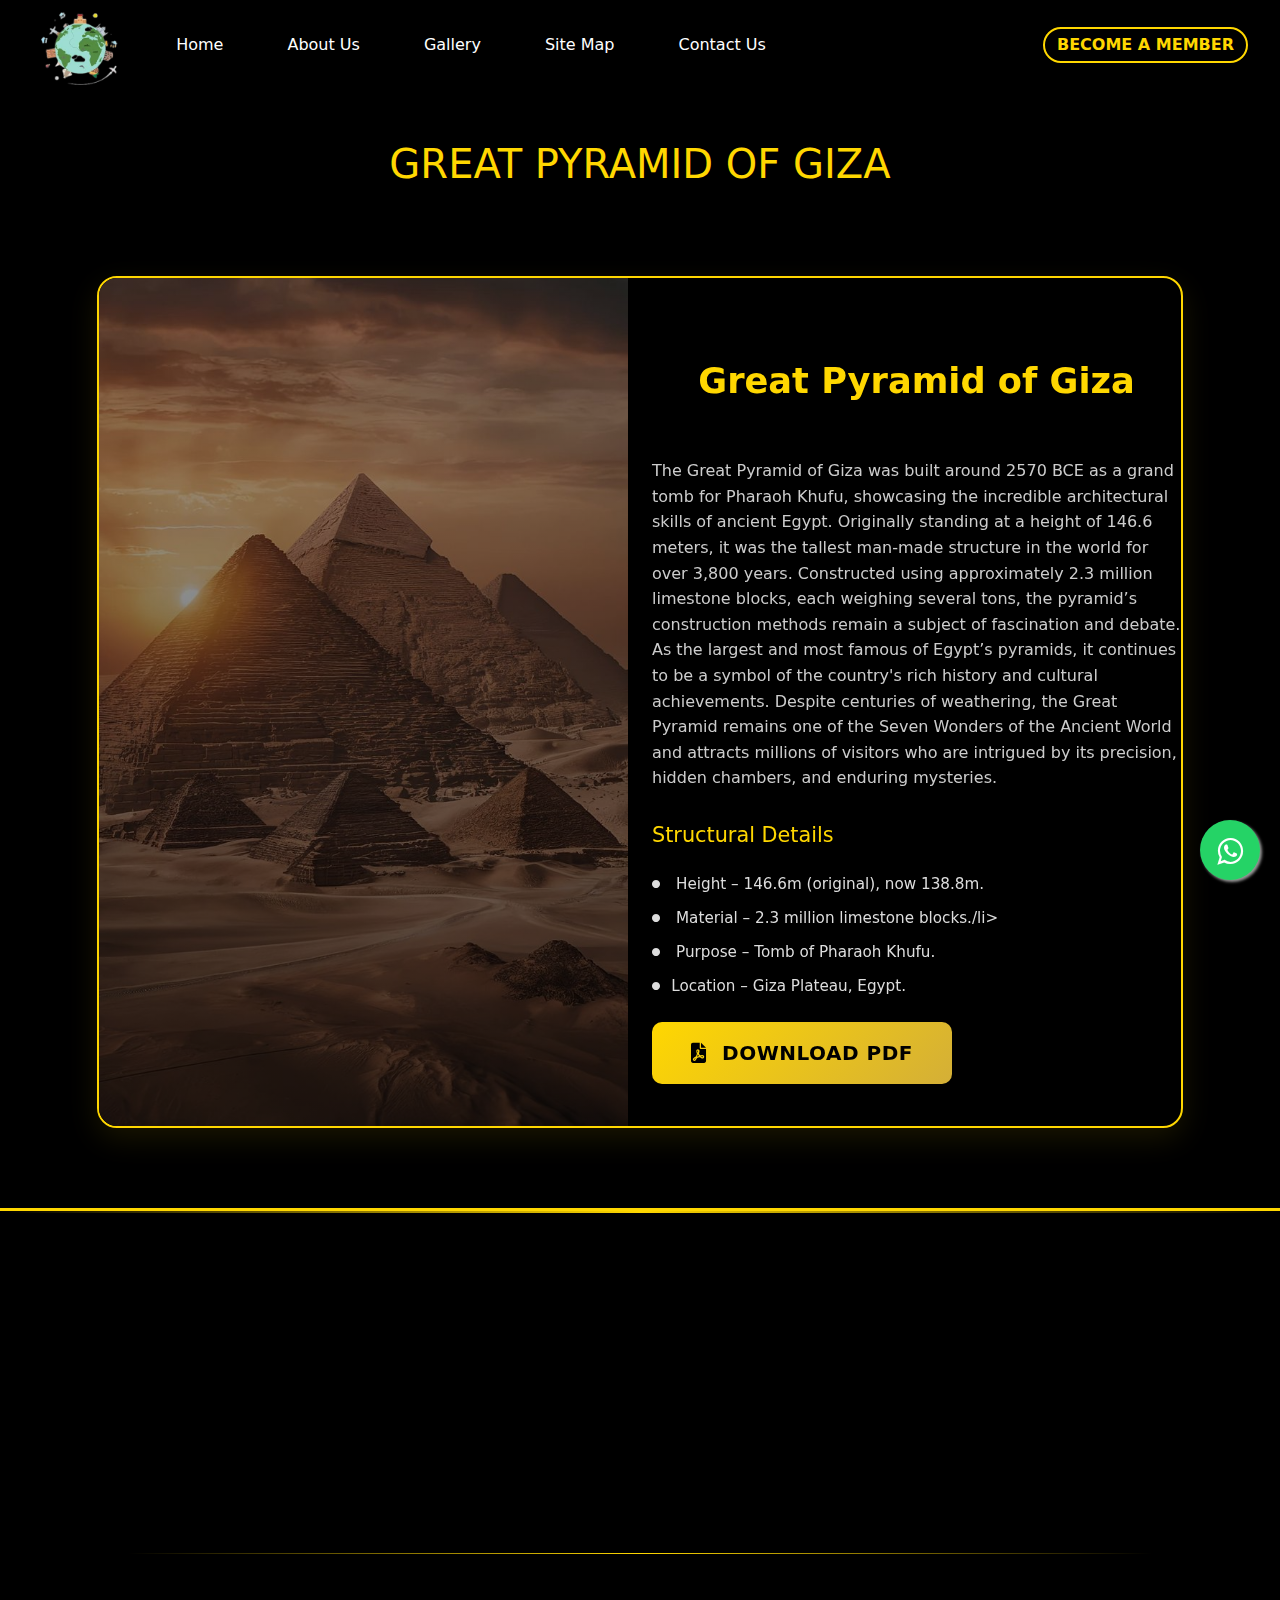
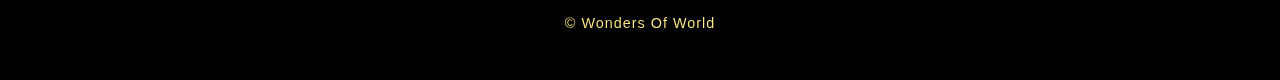
<file: carda.html>
<!DOCTYPE html>
<html lang="en">
<head>
    <meta charset="UTF-8">
    <meta name="viewport" content="width=device-width, initial-scale=1.0">
    <title>Great Pyramid of Giza</title>
    <link rel="shortcut icon" href="index images/logo.png" type="image/x-icon">
    <link href="https://cdn.jsdelivr.net/npm/bootstrap@5.3.0-alpha1/dist/css/bootstrap.min.css" rel="stylesheet">
      <!-- Font Awesome for icons -->
      <link rel="stylesheet" href="https://cdnjs.cloudflare.com/ajax/libs/font-awesome/6.0.0-beta3/css/all.min.css">
      <link rel="stylesheet" href="https://maxcdn.bootstrapcdn.com/font-awesome/4.5.0/css/font-awesome.min.css">

          <!-- AOS ANIMATION -->
    <link href="https://unpkg.com/aos@2.3.1/dist/aos.css" rel="stylesheet">

    <!-- Your custom CSS -->
    <link rel="stylesheet" href="carda.css">
</head>
<body>
<!-- NAVBAR START -->
<header>
    <nav class="navbar navbar-expand-lg main">
        <div class="container-fluid">
            <a class="navbar-brand" href="#"><img src="index images/logo.png" height="100px" width="110px" style="padding-top: 5px;" alt="Logo"></a>
            <button class="navbar-toggler" type="button" data-bs-toggle="collapse" data-bs-target="#navbarSupportedContent" aria-controls="navbarSupportedContent" aria-expanded="false" aria-label="Toggle navigation">
                <span class="navbar-toggler-icon"></span>
            </button>
            <div class="collapse navbar-collapse" id="navbarSupportedContent">
                <ul class="navbar-nav me-auto mb-2 mb-lg-0">
                    <li class="nav-item">
                        <a class="nav-link active" aria-current="page" href="INDEX.html">Home</a>
                    </li>
                    <li class="nav-item">
                        <a class="nav-link active" aria-current="page" href="aboutus.html">About Us</a>
                    </li>
                    <li class="nav-item">
                        <a class="nav-link active" aria-current="page" href="gallery.html">Gallery</a>
                    </li>
                    <li class="nav-item">
                        <a class="nav-link active" aria-current="page" href="sitemap.html">Site Map</a>
                    </li>
                    <li class="nav-item">
                        <a class="nav-link active" aria-current="page" href="contact.html">Contact Us</a>
                    </li>
                </ul>
                <div class="d-grid gap-2 d-md-block">
                    <a href="feedback.html"><button class="btn button" type="button">BECOME A MEMBER</button></a>
                </div>
            </div>
        </div>
    </nav>
</header>
<!-- NAVBAR END -->
<h1>GREAT PYRAMID OF GIZA</h1>
 <!-- BODY START -->
<a href="aboutus.html"></a>
<main class="container py-5">
    <div class="product-card-wrapper">
        <div class="product-card">
            <div class="row g-4">
                <!-- Product Image -->
                <div class="col-md-6" data-aos="fade-right">
                    <div class="product-image-container">
                        <img src="index images/carda.jpg" 
                             class="img-fluid product-image" 
                             alt="Luxury Product">
                        <div class="image-overlay"></div>
                    </div>
                </div>

                <!-- Product Details -->
                <div class="col-md-6" data-aos="fade-left">
                    <div class="product-details">
                        <h1 class="product-title">Great Pyramid of Giza</h1>
                        
                          
                        </div>

                        <p class="product-description">
                            The Great Pyramid of Giza was built around 2570 BCE as a grand tomb for Pharaoh Khufu, showcasing the incredible architectural skills of ancient Egypt. Originally standing at a height of 146.6 meters, it was the tallest man-made structure in the world for over 3,800 years. Constructed using approximately 2.3 million limestone blocks, each weighing several tons, the pyramid’s construction methods remain a subject of fascination and debate. As the largest and most famous of Egypt’s pyramids, it continues to be a symbol of the country's rich history and cultural achievements. Despite centuries of weathering, the Great Pyramid remains one of the Seven Wonders of the Ancient World and attracts millions of visitors who are intrigued by its precision, hidden chambers, and enduring mysteries.
                        </p>

                        <div class="specifications mb-4">
                            <h3 class="specs-title">Structural Details</h3>
                            <ul class="specs-list">
                                <li><i class="fas fa-circle small-icon"></i> Height – 146.6m (original), now 138.8m.</li>
                                <li><i class="fas fa-circle small-icon"></i> Material – 2.3 million limestone blocks./li>
                                <li><i class="fas fa-circle small-icon"></i> Purpose – Tomb of Pharaoh Khufu.</li>
                                <li><i class="fas fa-circle small-icon"></i>Location – Giza Plateau, Egypt.</li>
                            </ul>
                        </div>

                        <!-- Download PDF Button -->
                        <div class="download-section">
                            <a  href="FILES PDF/SHIMAN FILES PDF/Great Pyramid of Giza.pdf" download 
                            target="_blank"  class="download-btn btn btn-lg w-100">
                                <i class="fas fa-file-pdf me-2"  ></i>
                                Download PDF
                            </a>
                        </div>
                
                    </div>
                </div>
            </div>
        </div>
    </div>
</main>
<!-- BODY END -->


<!-- FOOTER START -->
  <!-- WHATSAPP BUTTON START -->
  <a href="https://web.whatsapp.com/" class="float" target="_blank">
    <i class="fa fa-whatsapp my-float"></i>
</a>
<!-- WHATSAPP BUTTON END -->

    <!-- Footer start -->
    <footer class="footer">
        <div class="footer-content">
            <div class="footer-section" style="animation-delay: 0.2s">
                <h3>Detals</h3>
                <ul class="footer-links">
                    <li><a href="aboutus.html">About Us</a></li>
                    <li><a href="sitemap.html">Site Map</a></li>
                    <li><a href="gallery.html">Gallery</a></li>
                </ul>
            </div>
            
            <div class="footer-section" style="animation-delay: 0.4s">
                <h3>Contact</h3>
                <ul class="footer-links">
                    <li><a href="#">wonderworld@gmail.com</a></li>
                    <li><a href="#">+1 888 888 8888</a></li>
                    <li><a href="#">Karachi,Pakistan</a></li>
                </ul>
            </div>
            
            <div class="footer-section" style="animation-delay: 0.6s">
                <h3>Connect</h3>
                <div class="social-container">
                    <div class="social-icons">
                        <a href="https://www.facebook.com/" target="_blank"><i class="fab fa-facebook-f"></i></a>
                        <a href="https://www.google.com/" target="_blank"><i class="fab fa-google"></i></a>
                        <a href="https://www.instagram.com/" target="_blank"><i class="fab fa-instagram"></i></a>
                        <a href="https://www.linkedin.com/" target="_blank"><i class="fab fa-linkedin-in"></i></a>
                        <a href="https://github.com/" target="_blank"><i class="fab fa-github"></i></a>
                    </div>
                </div>
            </div>
        </div>
        <div class="footer-bottom">
            <p>© Wonders Of World</p>
        </div>
    </footer>

<!-- Add AOS initialization before closing body -->
<script src="https://unpkg.com/aos@2.3.1/dist/aos.js"></script>
<script>
  AOS.init({
    duration: 1000,
    once: true
  });
</script>
    <script src="https://cdn.jsdelivr.net/npm/bootstrap@5.3.0-alpha1/dist/js/bootstrap.bundle.min.js"></script>




</body>
</html>
</file>
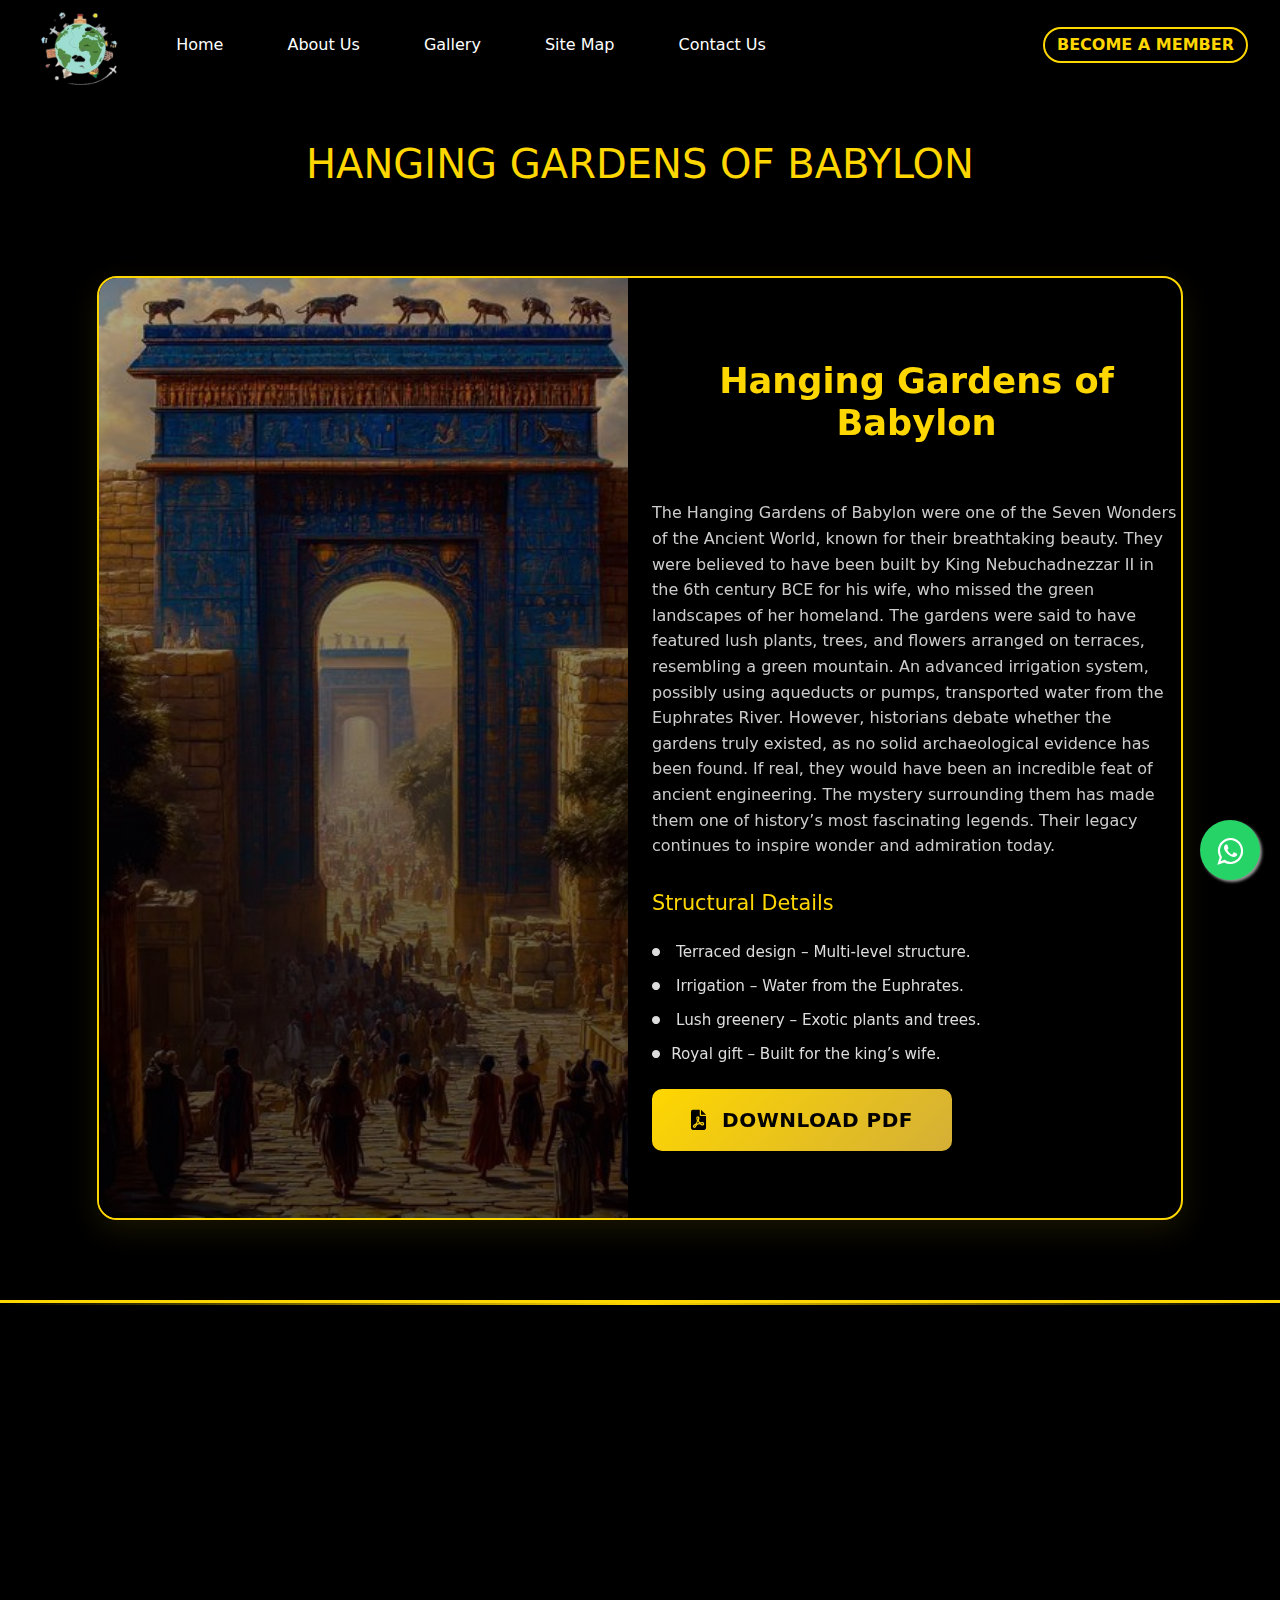
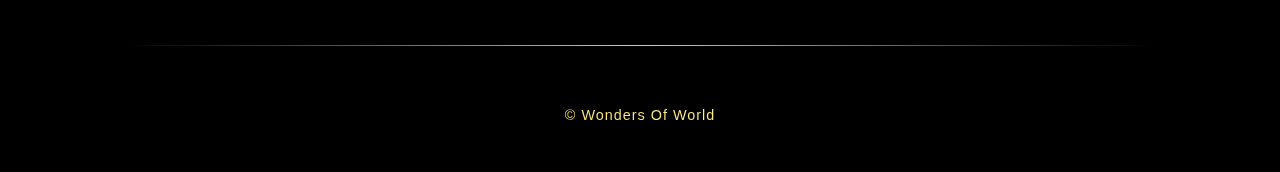
<file: cardb.html>
<!DOCTYPE html>
<html lang="en">
<head>
    <meta charset="UTF-8">
    <meta name="viewport" content="width=device-width, initial-scale=1.0">
    <title>Hanging Gardens of Babylon</title>
    <link rel="shortcut icon" href="index images/logo.png" type="image/x-icon">
    <link href="https://cdn.jsdelivr.net/npm/bootstrap@5.3.0-alpha1/dist/css/bootstrap.min.css" rel="stylesheet">
      <!-- Font Awesome for icons -->
      <link rel="stylesheet" href="https://cdnjs.cloudflare.com/ajax/libs/font-awesome/6.0.0-beta3/css/all.min.css">
      <link rel="stylesheet" href="https://maxcdn.bootstrapcdn.com/font-awesome/4.5.0/css/font-awesome.min.css">

          <!-- AOS ANIMATION -->
    <link href="https://unpkg.com/aos@2.3.1/dist/aos.css" rel="stylesheet">

    <!-- Your custom CSS -->
    <link rel="stylesheet" href="carda.css">
</head>
<body>
<!-- NAVBAR START -->
<header>
    <nav class="navbar navbar-expand-lg main">
        <div class="container-fluid">
            <a class="navbar-brand" href="#"><img src="index images/logo.png" height="100px" width="110px" style="padding-top: 5px;" alt="Logo"></a>
            <button class="navbar-toggler" type="button" data-bs-toggle="collapse" data-bs-target="#navbarSupportedContent" aria-controls="navbarSupportedContent" aria-expanded="false" aria-label="Toggle navigation">
                <span class="navbar-toggler-icon"></span>
            </button>
            <div class="collapse navbar-collapse" id="navbarSupportedContent">
                <ul class="navbar-nav me-auto mb-2 mb-lg-0">
                    <li class="nav-item">
                        <a class="nav-link active" aria-current="page" href="INDEX.html">Home</a>
                    </li>
                    <li class="nav-item">
                        <a class="nav-link active" aria-current="page" href="aboutus.html">About Us</a>
                    </li>
                    <li class="nav-item">
                        <a class="nav-link active" aria-current="page" href="gallery.html">Gallery</a>
                    </li>
                    <li class="nav-item">
                        <a class="nav-link active" aria-current="page" href="sitemap.html">Site Map</a>
                    </li>
                    <li class="nav-item">
                        <a class="nav-link active" aria-current="page" href="contact.html">Contact Us</a>
                    </li>
                </ul>
                <div class="d-grid gap-2 d-md-block">
                    <a href="feedback.html"><button class="btn button" type="button">BECOME A MEMBER</button></a>
                </div>
            </div>
        </div>
    </nav>
</header>
<!-- NAVBAR END -->
<h1>HANGING GARDENS OF BABYLON</h1>
 <!-- BODY START -->
<a href="aboutus.html"></a>
<main class="container py-5">
    <div class="product-card-wrapper">
        <div class="product-card">
            <div class="row g-4">
                <!-- Product Image -->
                <div class="col-md-6" data-aos="fade-right">
                    <div class="product-image-container">
                        <img src="index images/cardb.jpg" 
                             class="img-fluid product-image" 
                             alt="Luxury Product">
                        <div class="image-overlay"></div>
                    </div>
                </div>

                <!-- Product Details -->
                <div class="col-md-6" data-aos="fade-left">
                    <div class="product-details">
                        <h1 class="product-title">Hanging Gardens of Babylon</h1>
                        
                          
                        </div>
                        <p class="product-description">
                            The Hanging Gardens of Babylon were one of the Seven Wonders of the Ancient World, known for their breathtaking beauty. They were believed to have been built by King Nebuchadnezzar II in the 6th century BCE for his wife, who missed the green landscapes of her homeland. The gardens were said to have featured lush plants, trees, and flowers arranged on terraces, resembling a green mountain. An advanced irrigation system, possibly using aqueducts or pumps, transported water from the Euphrates River. However, historians debate whether the gardens truly existed, as no solid archaeological evidence has been found. If real, they would have been an incredible feat of ancient engineering. The mystery surrounding them has made them one of history’s most fascinating legends. Their legacy continues to inspire wonder and admiration today.
                        </p>

                        <div class="specifications mb-4">
                            <h3 class="specs-title">Structural Details</h3>
                            <ul class="specs-list">
                                <li><i class="fas fa-circle small-icon"></i> Terraced design – Multi-level structure.</li>
                                <li><i class="fas fa-circle small-icon"></i> Irrigation – Water from the Euphrates.                                </li>
                                <li><i class="fas fa-circle small-icon"></i> Lush greenery – Exotic plants and trees.<li>
                                <li><i class="fas fa-circle small-icon"></i>Royal gift – Built for the king’s wife.</li>
                            </ul>
                        </div>

                        <!-- Download PDF Button -->
                        <div class="download-section">
                            <a href="FILES PDF/SHIMAN FILES PDF/Hanging Gardens of Babylon.pdf" download 
                              target="_blank"   class="download-btn btn btn-lg w-100">
                                <i class="fas fa-file-pdf me-2"></i>
                                Download PDF
                            </a>
                        </div>
                    </div>
                </div>
            </div>
        </div>
    </div>
</main>
<!-- BODY END -->


<!-- FOOTER START -->
  <!-- WHATSAPP BUTTON START -->
  <a href="https://web.whatsapp.com/" class="float" target="_blank">
    <i class="fa fa-whatsapp my-float"></i>
</a>
<!-- WHATSAPP BUTTON END -->

    <!-- Footer start -->
    <footer class="footer">
        <div class="footer-content">
            <div class="footer-section" style="animation-delay: 0.2s">
                <h3>Detals</h3>
                <ul class="footer-links">
                    <li><a href="aboutus.html">About Us</a></li>
                    <li><a href="sitemap.html">Site Map</a></li>
                    <li><a href="gallery.html">Gallery </a></li>
                </ul>
            </div>
            
            <div class="footer-section" style="animation-delay: 0.4s">
                <h3>Contact</h3>
                <ul class="footer-links">
                    <li><a href="#">wonderworld@gmail.com</a></li>
                    <li><a href="#">+1 888 888 8888</a></li>
                    <li><a href="#">Karachi,Pakistan</a></li>
                </ul>
            </div>
            
            <div class="footer-section" style="animation-delay: 0.6s">
                <h3>Connect</h3>
                <div class="social-container">
                    <div class="social-icons">
                        <a href="https://www.facebook.com/" target="_blank"><i class="fab fa-facebook-f"></i></a>
                        <a href="https://www.google.com/" target="_blank"><i class="fab fa-google"></i></a>
                        <a href="https://www.instagram.com/" target="_blank"><i class="fab fa-instagram"></i></a>
                        <a href="https://www.linkedin.com/" target="_blank"><i class="fab fa-linkedin-in"></i></a>
                        <a href="https://github.com/" target="_blank"><i class="fab fa-github"></i></a>
                    </div>
                </div>
            </div>
        </div>
        <div class="footer-bottom">
            <p>© Wonders Of World</p>
        </div>
    </footer>

<!-- Add AOS initialization before closing body -->
<script src="https://unpkg.com/aos@2.3.1/dist/aos.js"></script>
<script>
  AOS.init({
    duration: 1000,
    once: true
  });
</script>
    <script src="https://cdn.jsdelivr.net/npm/bootstrap@5.3.0-alpha1/dist/js/bootstrap.bundle.min.js"></script>




</body>
</html>
</file>
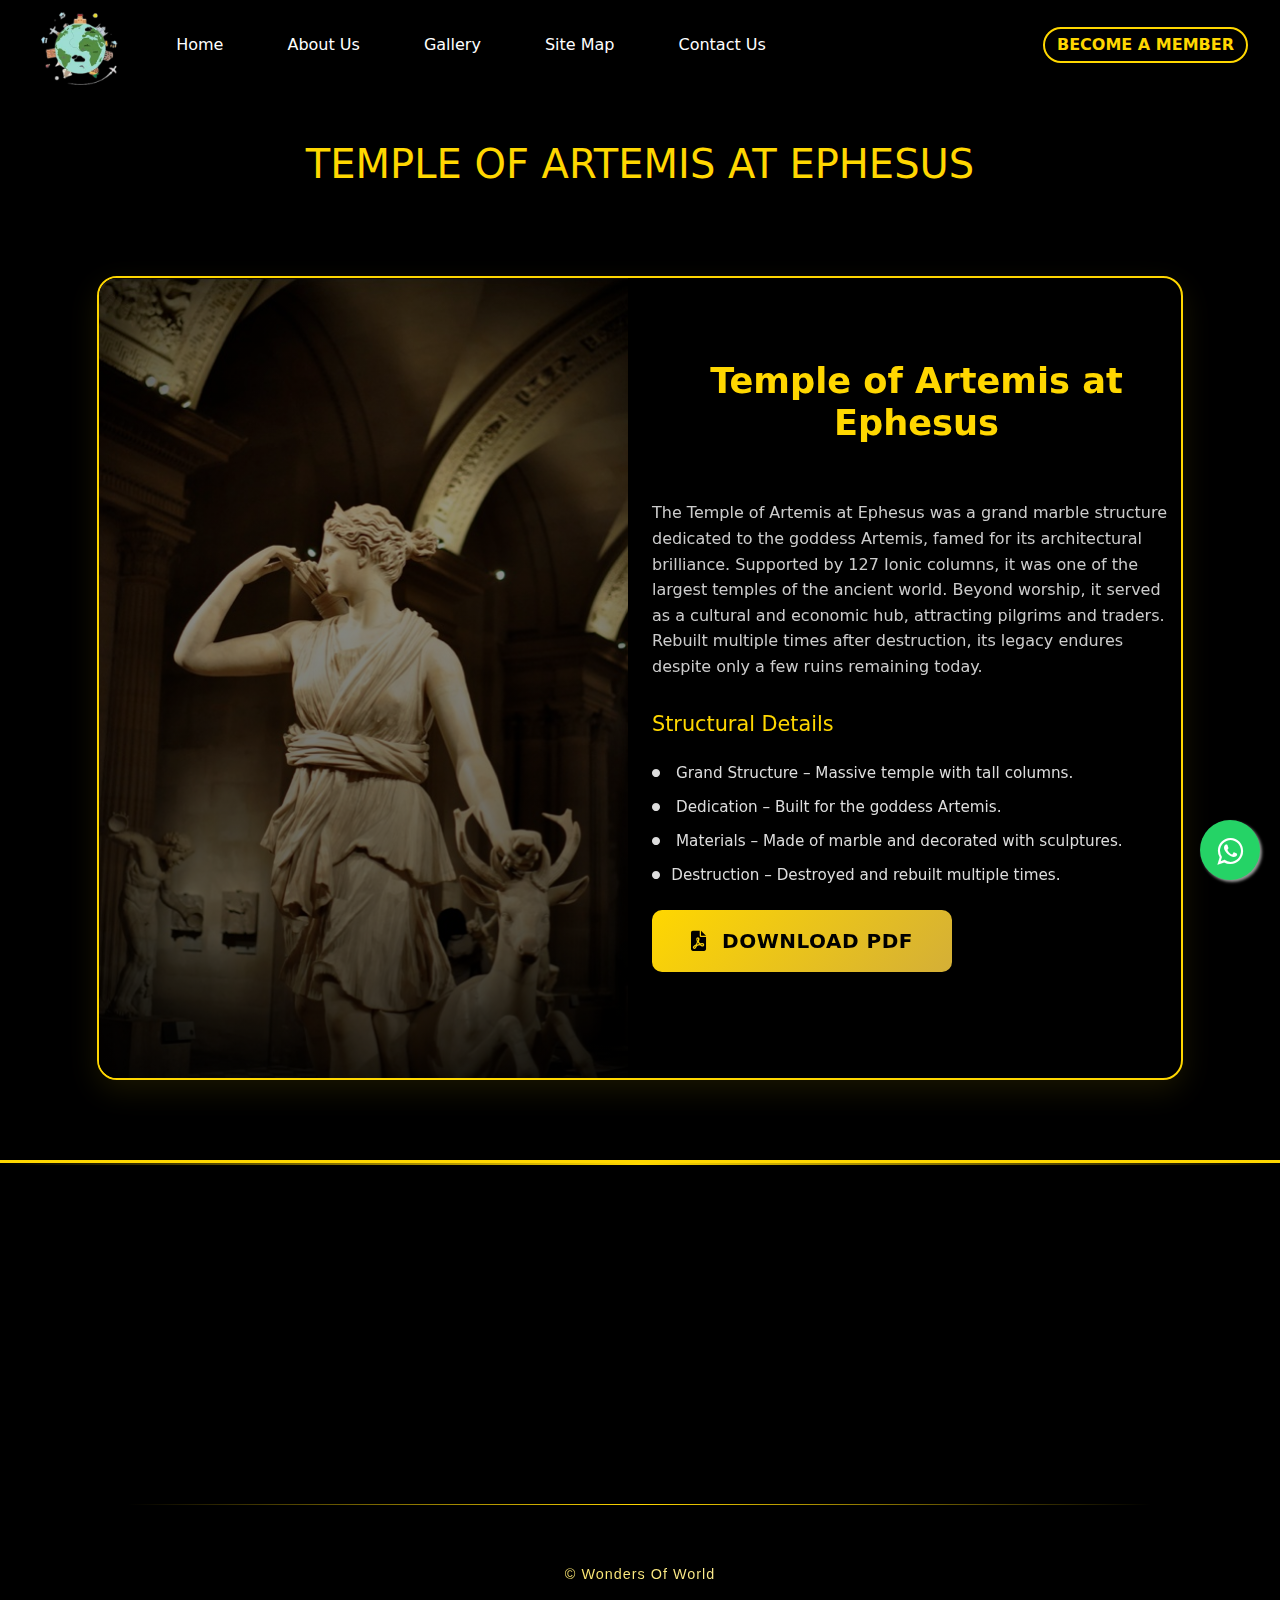
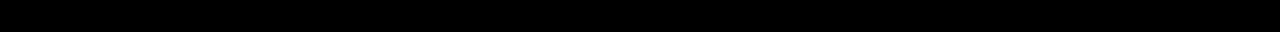
<file: cardc.html>
<!DOCTYPE html>
<html lang="en">
<head>
    <meta charset="UTF-8">
    <meta name="viewport" content="width=device-width, initial-scale=1.0">
    <title>Temple of Artemis at Ephesus</title>
    <link rel="shortcut icon" href="index images/logo.png" type="image/x-icon">
    <link href="https://cdn.jsdelivr.net/npm/bootstrap@5.3.0-alpha1/dist/css/bootstrap.min.css" rel="stylesheet">
      <!-- Font Awesome for icons -->
      <link rel="stylesheet" href="https://cdnjs.cloudflare.com/ajax/libs/font-awesome/6.0.0-beta3/css/all.min.css">
      <link rel="stylesheet" href="https://maxcdn.bootstrapcdn.com/font-awesome/4.5.0/css/font-awesome.min.css">

          <!-- AOS ANIMATION -->
    <link href="https://unpkg.com/aos@2.3.1/dist/aos.css" rel="stylesheet">

    <!-- Your custom CSS -->
    <link rel="stylesheet" href="carda.css">
</head>
<body>
<!-- NAVBAR START -->
<header>
    <nav class="navbar navbar-expand-lg main">
        <div class="container-fluid">
            <a class="navbar-brand" href="#"><img src="index images/logo.png" height="100px" width="110px" style="padding-top: 5px;" alt="Logo"></a>
            <button class="navbar-toggler" type="button" data-bs-toggle="collapse" data-bs-target="#navbarSupportedContent" aria-controls="navbarSupportedContent" aria-expanded="false" aria-label="Toggle navigation">
                <span class="navbar-toggler-icon"></span>
            </button>
            <div class="collapse navbar-collapse" id="navbarSupportedContent">
                <ul class="navbar-nav me-auto mb-2 mb-lg-0">
                    <li class="nav-item">
                        <a class="nav-link active" aria-current="page" href="INDEX.html">Home</a>
                    </li>
                    <li class="nav-item">
                        <a class="nav-link active" aria-current="page" href="aboutus.html">About Us</a>
                    </li>
                    <li class="nav-item">
                        <a class="nav-link active" aria-current="page" href="gallery.html">Gallery</a>
                    </li>
                    <li class="nav-item">
                        <a class="nav-link active" aria-current="page" href="sitemap.html">Site Map</a>
                    </li>
                    <li class="nav-item">
                        <a class="nav-link active" aria-current="page" href="contact.html">Contact Us</a>
                    </li>
                </ul>
                <div class="d-grid gap-2 d-md-block">
                    <a href="feedback.html"><button class="btn button" type="button">BECOME A MEMBER</button></a>
                </div>
            </div>
        </div>
    </nav>
</header>
<!-- NAVBAR END -->
<h1>TEMPLE OF ARTEMIS AT EPHESUS</h1>
 <!-- BODY START -->
<a href="aboutus.html"></a>
<main class="container py-5">
    <div class="product-card-wrapper">
        <div class="product-card">
            <div class="row g-4">
                <!-- Product Image -->
                <div class="col-md-6" data-aos="fade-right">
                    <div class="product-image-container">
                        <img src="index images/cardc.jpg" 
                             class="img-fluid product-image" 
                             alt="Luxury Product">
                        <div class="image-overlay"></div>
                    </div>
                </div>

                <!-- Product Details -->
                <div class="col-md-6" data-aos="fade-left">
                    <div class="product-details">
                        <h1 class="product-title">Temple of Artemis at Ephesus</h1>
                        
                          
                        </div>
                        <p class="product-description">
                            The Temple of Artemis at Ephesus was a grand marble structure dedicated to the goddess Artemis, famed for its architectural brilliance. Supported by 127 Ionic columns, it was one of the largest temples of the ancient world. Beyond worship, it served as a cultural and economic hub, attracting pilgrims and traders. Rebuilt multiple times after destruction, its legacy endures despite only a few ruins remaining today.
                        </p>
<a href="cardc.html"></a>
                        <div class="specifications mb-4">
                            <h3 class="specs-title">Structural Details</h3>
                            <ul class="specs-list">
                                <li><i class="fas fa-circle small-icon"></i> Grand Structure – Massive temple with tall columns.</li>
                                <li><i class="fas fa-circle small-icon"></i> Dedication – Built for the goddess Artemis.<li>                               </li>
                                <li><i class="fas fa-circle small-icon"></i> Materials – Made of marble and decorated with sculptures.<li>
                                <li><i class="fas fa-circle small-icon"></i>Destruction – Destroyed and rebuilt multiple times.</li>
                            </ul>
                        </div>

                        <!-- Download PDF Button -->
                        <div class="download-section">
                            <a href="FILES PDF/SHIMAN FILES PDF/Temple of Artemis at Ephesus.pdf" download 
                            target="_blank"        class="download-btn btn btn-lg w-100">
                                <i class="fas fa-file-pdf me-2"></i>
                                Download PDF
                            </a>
                        </div>
                    </div>
                </div>
            </div>
        </div>
    </div>
</main>
<!-- BODY END -->


<!-- FOOTER START -->
  <!-- WHATSAPP BUTTON START -->
  <a href="https://web.whatsapp.com/" class="float" target="_blank">
    <i class="fa fa-whatsapp my-float"></i>
</a>
<!-- WHATSAPP BUTTON END -->

    <!-- Footer start -->
    <footer class="footer">
        <div class="footer-content">
            <div class="footer-section" style="animation-delay: 0.2s">
                <h3>Detals</h3>
                <ul class="footer-links">
                    <li><a href="aboutus.html">About Us</a></li>
                    <li><a href="sitemap.html">Site Map</a></li>
                    <li><a href="gallery.html">Gallery </a></li>
                </ul>
            </div>
            
            <div class="footer-section" style="animation-delay: 0.4s">
                <h3>Contact</h3>
                <ul class="footer-links">
                    <li><a href="#">wonderworld@gmail.com</a></li>
                    <li><a href="#">+1 888 888 8888</a></li>
                    <li><a href="#">Karachi,Pakistan</a></li>
                </ul>
            </div>
            
            <div class="footer-section" style="animation-delay: 0.6s">
                <h3>Connect</h3>
                <div class="social-container">
                    <div class="social-icons">
                        <a href="https://www.facebook.com/" target="_blank"><i class="fab fa-facebook-f"></i></a>
                        <a href="https://www.google.com/" target="_blank"><i class="fab fa-google"></i></a>
                        <a href="https://www.instagram.com/" target="_blank"><i class="fab fa-instagram"></i></a>
                        <a href="https://www.linkedin.com/" target="_blank"><i class="fab fa-linkedin-in"></i></a>
                        <a href="https://github.com/" target="_blank"><i class="fab fa-github"></i></a>
                    </div>
                </div>
            </div>
        </div>
        <div class="footer-bottom">
            <p>© Wonders Of World</p>
        </div>
    </footer>

<!-- Add AOS initialization before closing body -->
<script src="https://unpkg.com/aos@2.3.1/dist/aos.js"></script>
<script>
  AOS.init({
    duration: 1000,
    once: true
  });
</script>
    <script src="https://cdn.jsdelivr.net/npm/bootstrap@5.3.0-alpha1/dist/js/bootstrap.bundle.min.js"></script>




</body>
</html>
</file>
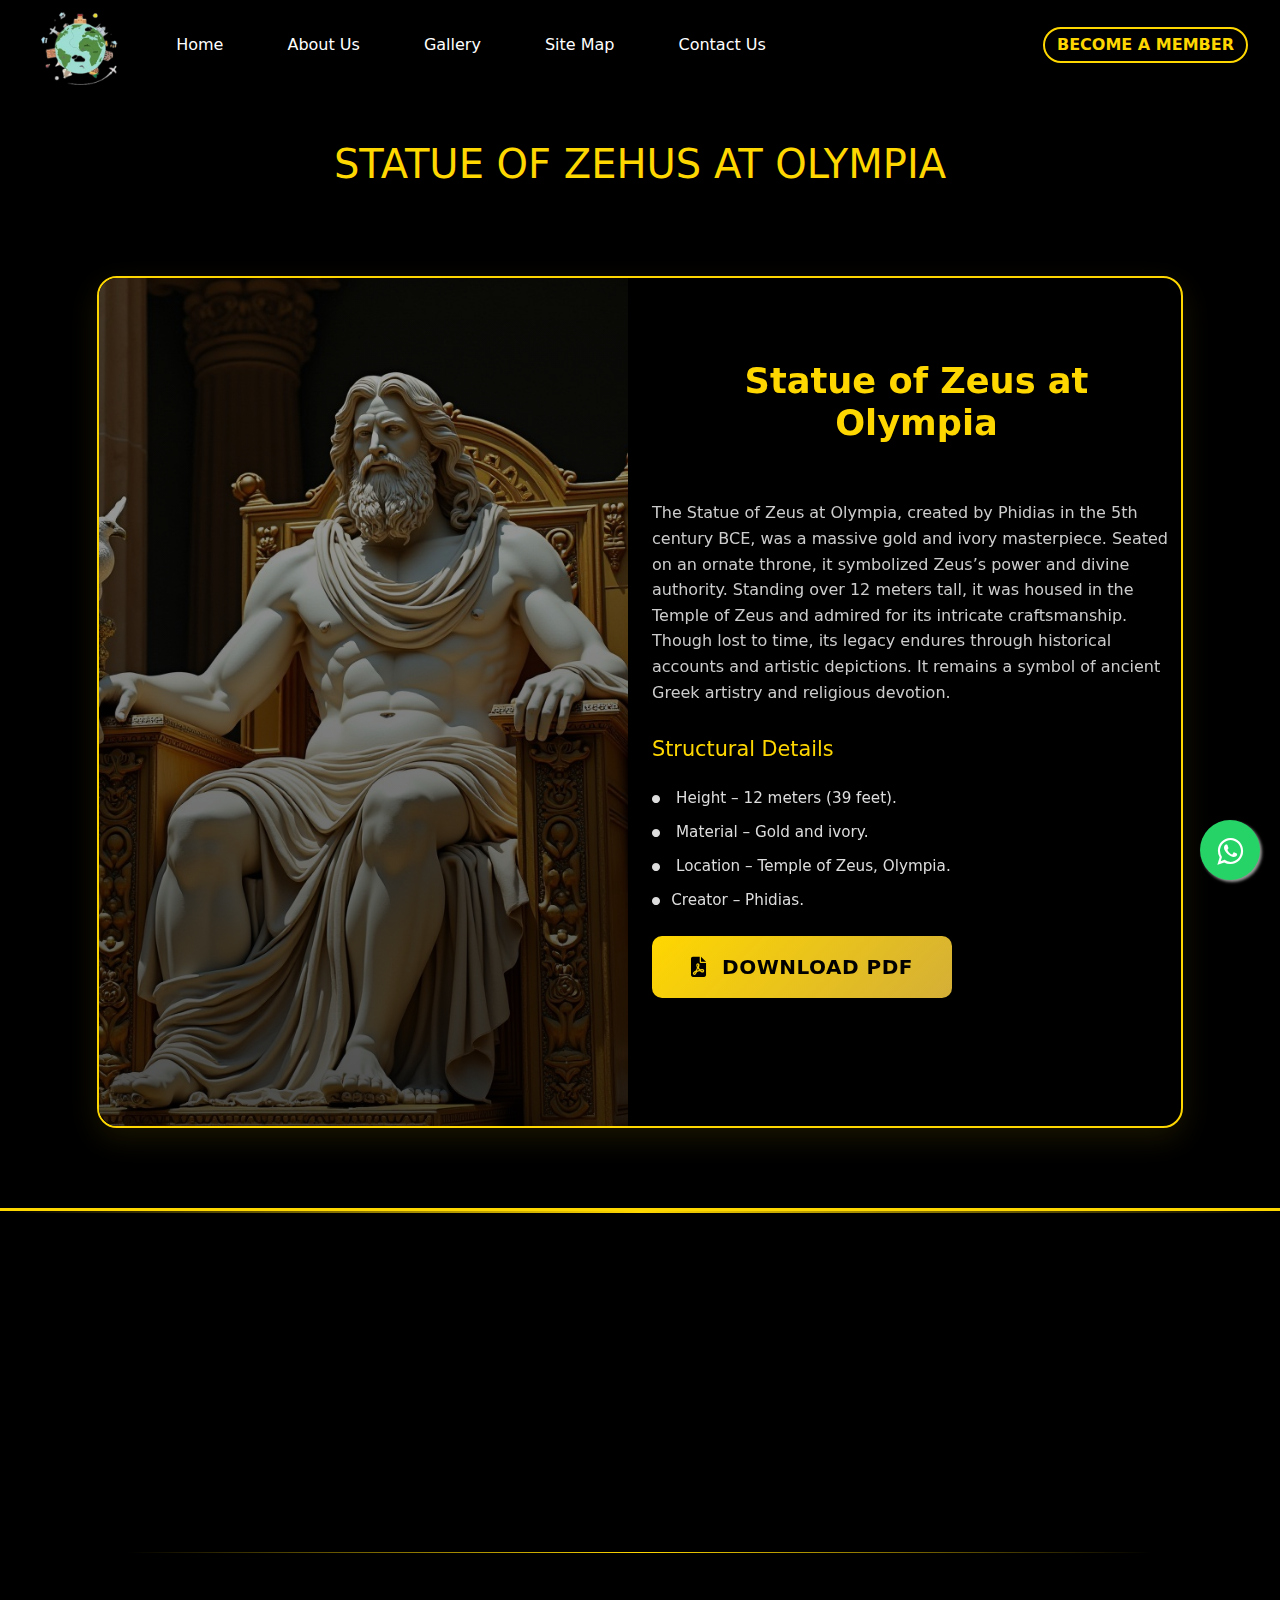
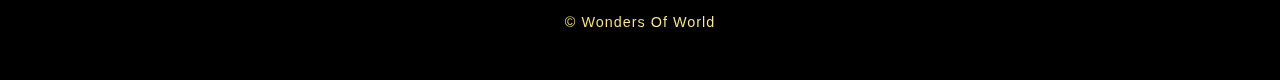
<file: cardd.html>
<!DOCTYPE html>
<html lang="en">
<head>
    <meta charset="UTF-8">
    <meta name="viewport" content="width=device-width, initial-scale=1.0">
    <title>Statue of Zeus at Olympia</title>
    <link rel="shortcut icon" href="index images/logo.png" type="image/x-icon">
    <link href="https://cdn.jsdelivr.net/npm/bootstrap@5.3.0-alpha1/dist/css/bootstrap.min.css" rel="stylesheet">
      <!-- Font Awesome for icons -->
      <link rel="stylesheet" href="https://cdnjs.cloudflare.com/ajax/libs/font-awesome/6.0.0-beta3/css/all.min.css">
      <link rel="stylesheet" href="https://maxcdn.bootstrapcdn.com/font-awesome/4.5.0/css/font-awesome.min.css">

          <!-- AOS ANIMATION -->
    <link href="https://unpkg.com/aos@2.3.1/dist/aos.css" rel="stylesheet">

    <!-- Your custom CSS -->
    <link rel="stylesheet" href="carda.css">
</head>
<body>
<!-- NAVBAR START -->
<header>
    <nav class="navbar navbar-expand-lg main">
        <div class="container-fluid">
            <a class="navbar-brand" href="#"><img src="index images/logo.png" height="100px" width="110px" style="padding-top: 5px;" alt="Logo"></a>
            <button class="navbar-toggler" type="button" data-bs-toggle="collapse" data-bs-target="#navbarSupportedContent" aria-controls="navbarSupportedContent" aria-expanded="false" aria-label="Toggle navigation">
                <span class="navbar-toggler-icon"></span>
            </button>
            <div class="collapse navbar-collapse" id="navbarSupportedContent">
                <ul class="navbar-nav me-auto mb-2 mb-lg-0">
                    <li class="nav-item">
                        <a class="nav-link active" aria-current="page" href="INDEX.html">Home</a>
                    </li>
                    <li class="nav-item">
                        <a class="nav-link active" aria-current="page" href="aboutus.html">About Us</a>
                    </li>
                    <li class="nav-item">
                        <a class="nav-link active" aria-current="page" href="gallery.html">Gallery</a>
                    </li>
                    <li class="nav-item">
                        <a class="nav-link active" aria-current="page" href="sitemap.html">Site Map</a>
                    </li>
                    <li class="nav-item">
                        <a class="nav-link active" aria-current="page" href="contact.html">Contact Us</a>
                    </li>
                </ul>
                <div class="d-grid gap-2 d-md-block">
                    <a href="feedback.html"><button class="btn button" type="button">BECOME A MEMBER</button></a>
                </div>
            </div>
        </div>
    </nav>
</header>
<!-- NAVBAR END -->
<h1>STATUE OF ZEHUS AT OLYMPIA</h1>
 <!-- BODY START -->
<main class="container py-5">
    <div class="product-card-wrapper">
        <div class="product-card">
            <div class="row g-4">
                <!-- Product Image -->
                <div class="col-md-6" data-aos="fade-right">
                    <div class="product-image-container">
                        <img src="index images/cardd.jpg" 
                             class="img-fluid product-image" 
                             alt="Luxury Product">
                        <div class="image-overlay"></div>
                    </div>
                </div>

                <!-- Product Details -->
                <div class="col-md-6" data-aos="fade-left">
                    <div class="product-details">
                        <h1 class="product-title">Statue of Zeus at Olympia</h1>
                        
                          
                        </div>
                        <p class="product-description">
                            The Statue of Zeus at Olympia, created by Phidias in the 5th century BCE, was a massive gold and ivory masterpiece. Seated on an ornate throne, it symbolized Zeus’s power and divine authority. Standing over 12 meters tall, it was housed in the Temple of Zeus and admired for its intricate craftsmanship. Though lost to time, its legacy endures through historical accounts and artistic depictions. It remains a symbol of ancient Greek artistry and religious devotion.
<a href="cardc.html"></a>
                        <div class="specifications mb-4">
                            <h3 class="specs-title">Structural Details</h3>
                            <ul class="specs-list">
                                <li><i class="fas fa-circle small-icon"></i> Height – 12 meters (39 feet).</li>
                                <li><i class="fas fa-circle small-icon"></i> Material – Gold and ivory.<li>                               </li>
                                <li><i class="fas fa-circle small-icon"></i> Location – Temple of Zeus, Olympia.<li>
                                <li><i class="fas fa-circle small-icon"></i>Creator – Phidias.</li>
                            </ul>
                        </div>

                        <!-- Download PDF Button -->
                        <div style="margin-bottom: 150px;" class="download-section">
                            <a href="FILES PDF/SHIMAN FILES PDF/Statue of Zeus at Olympia.pdf" download 
                            target="_blank"     class="download-btn btn btn-lg w-100">
                                <i class="fas fa-file-pdf me-2"></i>
                                Download PDF
                            </a>
                        </div>
                    </div>
                </div>
            </div>
        </div>
    </div>
</main>
<!-- BODY END -->


<!-- FOOTER START -->
  <!-- WHATSAPP BUTTON START -->
  <a href="https://web.whatsapp.com/" class="float" target="_blank">
    <i class="fa fa-whatsapp my-float"></i>
</a>
<!-- WHATSAPP BUTTON END -->

    <!-- Footer start -->
    <footer class="footer">
        <div class="footer-content">
            <div class="footer-section" style="animation-delay: 0.2s">
                <h3>Detals</h3>
                <ul class="footer-links">
                    <li><a href="aboutus.html">About Us</a></li>
                    <li><a href="sitemap.html">Site Map</a></li>
                    <li><a href="gallery.html">Gallery </a></li>
                </ul>
            </div>
            
            <div class="footer-section" style="animation-delay: 0.4s">
                <h3>Contact</h3>
                <ul class="footer-links">
                    <li><a href="#">wonderworld@gmail.com</a></li>
                    <li><a href="#">+1 888 888 8888</a></li>
                    <li><a href="#">Karachi,Pakistan</a></li>
                </ul>
            </div>
            
            <div class="footer-section" style="animation-delay: 0.6s">
                <h3>Connect</h3>
                <div class="social-container">
                    <div class="social-icons">
                        <a href="https://www.facebook.com/" target="_blank"><i class="fab fa-facebook-f"></i></a>
                        <a href="https://www.google.com/" target="_blank"><i class="fab fa-google"></i></a>
                        <a href="https://www.instagram.com/" target="_blank"><i class="fab fa-instagram"></i></a>
                        <a href="https://www.linkedin.com/" target="_blank"><i class="fab fa-linkedin-in"></i></a>
                        <a href="https://github.com/" target="_blank"><i class="fab fa-github"></i></a>
                    </div>
                </div>
            </div>
        </div>
        <div class="footer-bottom">
            <p>© Wonders Of World</p>
        </div>
    </footer>

<!-- Add AOS initialization before closing body -->
<script src="https://unpkg.com/aos@2.3.1/dist/aos.js"></script>
<script>
  AOS.init({
    duration: 1000,
    once: true
  });
</script>
    <script src="https://cdn.jsdelivr.net/npm/bootstrap@5.3.0-alpha1/dist/js/bootstrap.bundle.min.js"></script>




</body>
</html>
</file>
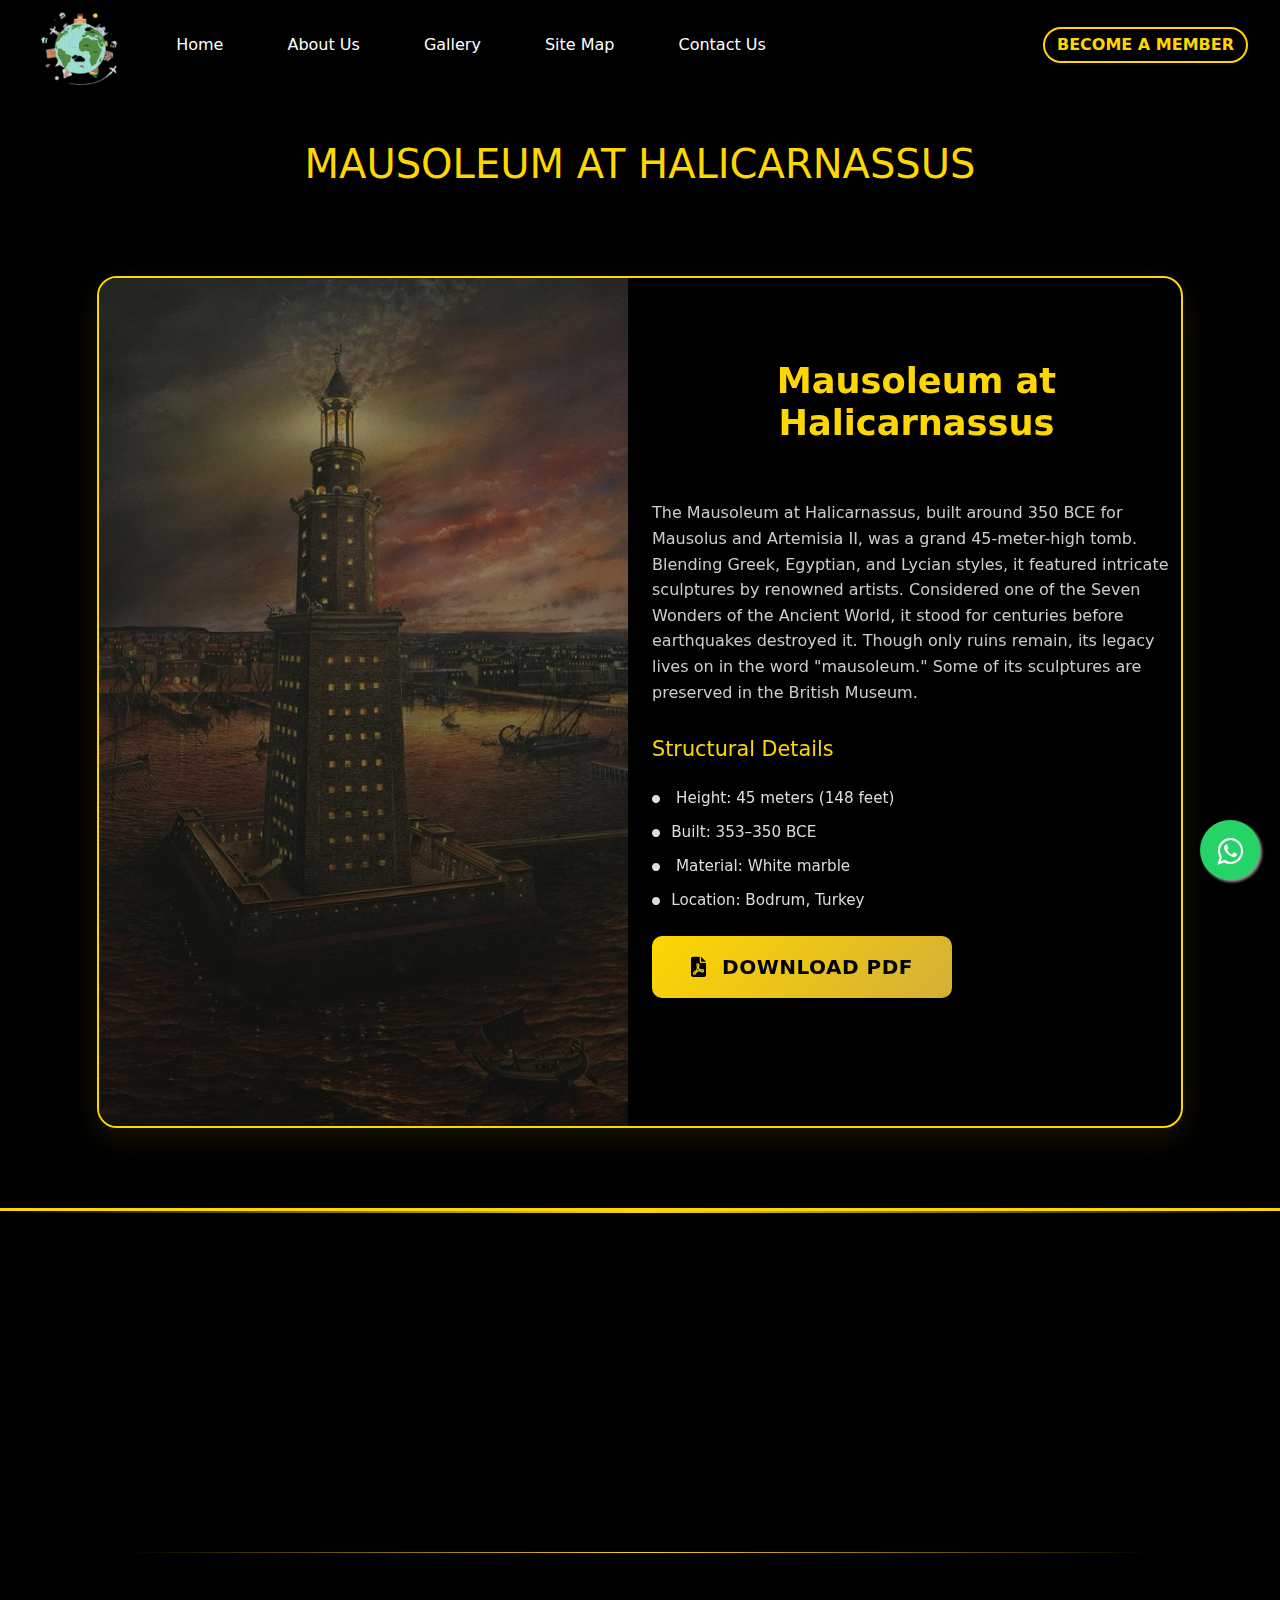
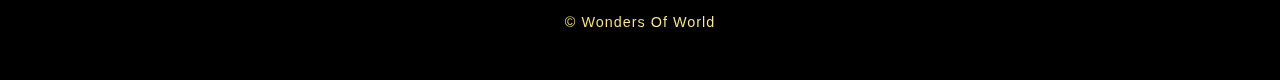
<file: carde.html>
<!DOCTYPE html>
<html lang="en">
<head>
    <meta charset="UTF-8">
    <meta name="viewport" content="width=device-width, initial-scale=1.0">
    <title>Mausoleum at Halicarnassus</title>
    <link rel="shortcut icon" href="index images/logo.png" type="image/x-icon">
    <link href="https://cdn.jsdelivr.net/npm/bootstrap@5.3.0-alpha1/dist/css/bootstrap.min.css" rel="stylesheet">
      <!-- Font Awesome for icons -->
      <link rel="stylesheet" href="https://cdnjs.cloudflare.com/ajax/libs/font-awesome/6.0.0-beta3/css/all.min.css">
      <link rel="stylesheet" href="https://maxcdn.bootstrapcdn.com/font-awesome/4.5.0/css/font-awesome.min.css">

          <!-- AOS ANIMATION -->
    <link href="https://unpkg.com/aos@2.3.1/dist/aos.css" rel="stylesheet">

    <!-- Your custom CSS -->
    <link rel="stylesheet" href="carda.css">
</head>
<body>
<!-- NAVBAR START -->
<header>
    <nav class="navbar navbar-expand-lg main">
        <div class="container-fluid">
            <a class="navbar-brand" href="#"><img src="index images/logo.png" height="100px" width="110px" style="padding-top: 5px;" alt="Logo"></a>
            <button class="navbar-toggler" type="button" data-bs-toggle="collapse" data-bs-target="#navbarSupportedContent" aria-controls="navbarSupportedContent" aria-expanded="false" aria-label="Toggle navigation">
                <span class="navbar-toggler-icon"></span>
            </button>
            <div class="collapse navbar-collapse" id="navbarSupportedContent">
                <ul class="navbar-nav me-auto mb-2 mb-lg-0">
                    <li class="nav-item">
                        <a class="nav-link active" aria-current="page" href="INDEX.html">Home</a>
                    </li>
                    <li class="nav-item">
                        <a class="nav-link active" aria-current="page" href="aboutus.html">About Us</a>
                    </li>
                    <li class="nav-item">
                        <a class="nav-link active" aria-current="page" href="gallery.html">Gallery</a>
                    </li>
                    <li class="nav-item">
                        <a class="nav-link active" aria-current="page" href="sitemap.html">Site Map</a>
                    </li>
                    <li class="nav-item">
                        <a class="nav-link active" aria-current="page" href="contact.html">Contact Us</a>
                    </li>
                </ul>
                <div class="d-grid gap-2 d-md-block">
                    <a href="feedback.html"><button class="btn button" type="button">BECOME A MEMBER</button></a>
                </div>
            </div>
        </div>
    </nav>
</header>
<!-- NAVBAR END -->
<h1>MAUSOLEUM AT HALICARNASSUS</h1>
 <!-- BODY START -->
<a href="aboutus.html"></a>
<main class="container py-5">
    <div class="product-card-wrapper">
        <div class="product-card">
            <div class="row g-4">
                <!-- Product Image -->
                <div class="col-md-6" data-aos="fade-right">
                    <div class="product-image-container">
                        <img src="index images/carde.jpg" 
                             class="img-fluid product-image" 
                             alt="Luxury Product">
                        <div class="image-overlay"></div>
                    </div>
                </div>
                <!-- Product Details -->
                <div class="col-md-6" data-aos="fade-left">
                    <div class="product-details">
                        <h1 class="product-title">Mausoleum at Halicarnassus</h1>
                    
                          
                        </div>
                        <p class="product-description">
                            The Mausoleum at Halicarnassus, built around 350 BCE for Mausolus and Artemisia II, was a grand 45-meter-high tomb. Blending Greek, Egyptian, and Lycian styles, it featured intricate sculptures by renowned artists. Considered one of the Seven Wonders of the Ancient World, it stood for centuries before earthquakes destroyed it. Though only ruins remain, its legacy lives on in the word "mausoleum." Some of its sculptures are preserved in the British Museum.
<a href="cardc.html"></a>
                        <div class="specifications mb-4">
                            <h3 class="specs-title">Structural Details</h3>
                            <ul class="specs-list">
                                <li><i class="fas fa-circle small-icon"></i> Height: 45 meters (148 feet)</li>
                                <li><i class="fas fa-circle small-icon"></i>Built: 353–350 BCE<li>                               </li>
                                <li><i class="fas fa-circle small-icon"></i> Material: White marble<li>
                                <li><i class="fas fa-circle small-icon"></i>Location: Bodrum, Turkey</li>
                            </ul>
                        </div>

                        <!-- Download PDF Button -->
                        <div style="margin-bottom: 150px;" class="download-section">
                            <a href="FILES PDF/SHIMAN FILES PDF/Mausoleum.pdf" download 
                            target="_blank"      class="download-btn btn btn-lg w-100">
                                <i class="fas fa-file-pdf me-2"></i>
                                Download PDF
                            </a>
                        </div>
                    </div>
                </div>
            </div>
        </div>
    </div>
</main>
<!-- BODY END -->


<!-- FOOTER START -->
  <!-- WHATSAPP BUTTON START -->
  <a href="https://web.whatsapp.com/" class="float" target="_blank">
    <i class="fa fa-whatsapp my-float"></i>
</a>
<!-- WHATSAPP BUTTON END -->

    <!-- Footer start -->
    <footer class="footer">
        <div class="footer-content">
            <div class="footer-section" style="animation-delay: 0.2s">
                <h3>Detals</h3>
                <ul class="footer-links">
                    <li><a href="aboutus.html">About Us</a></li>
                    <li><a href="sitemap.html">Site Map</a></li>
                    <li><a href="gallery.html">Gallery </a></li>
                </ul>
            </div>
            
            <div class="footer-section" style="animation-delay: 0.4s">
                <h3>Contact</h3>
                <ul class="footer-links">
                    <li><a href="#">wonderworld@gmail.com</a></li>
                    <li><a href="#">+1 888 888 8888</a></li>
                    <li><a href="#">Karachi,Pakistan</a></li>
                </ul>
            </div>
            
            <div class="footer-section" style="animation-delay: 0.6s">
                <h3>Connect</h3>
                <div class="social-container">
                    <div class="social-icons">
                        <a href="https://www.facebook.com/" target="_blank"><i class="fab fa-facebook-f"></i></a>
                        <a href="https://www.google.com/" target="_blank"><i class="fab fa-google"></i></a>
                        <a href="https://www.instagram.com/" target="_blank"><i class="fab fa-instagram"></i></a>
                        <a href="https://www.linkedin.com/" target="_blank"><i class="fab fa-linkedin-in"></i></a>
                        <a href="https://github.com/" target="_blank"><i class="fab fa-github"></i></a>
                    </div>
                </div>
            </div>
        </div>
        <div class="footer-bottom">
            <p>© Wonders Of World</p>
        </div>
    </footer>

<!-- Add AOS initialization before closing body -->
<script src="https://unpkg.com/aos@2.3.1/dist/aos.js"></script>
<script>
  AOS.init({
    duration: 1000,
    once: true
  });
</script>
    <script src="https://cdn.jsdelivr.net/npm/bootstrap@5.3.0-alpha1/dist/js/bootstrap.bundle.min.js"></script>




</body>
</html>
</file>
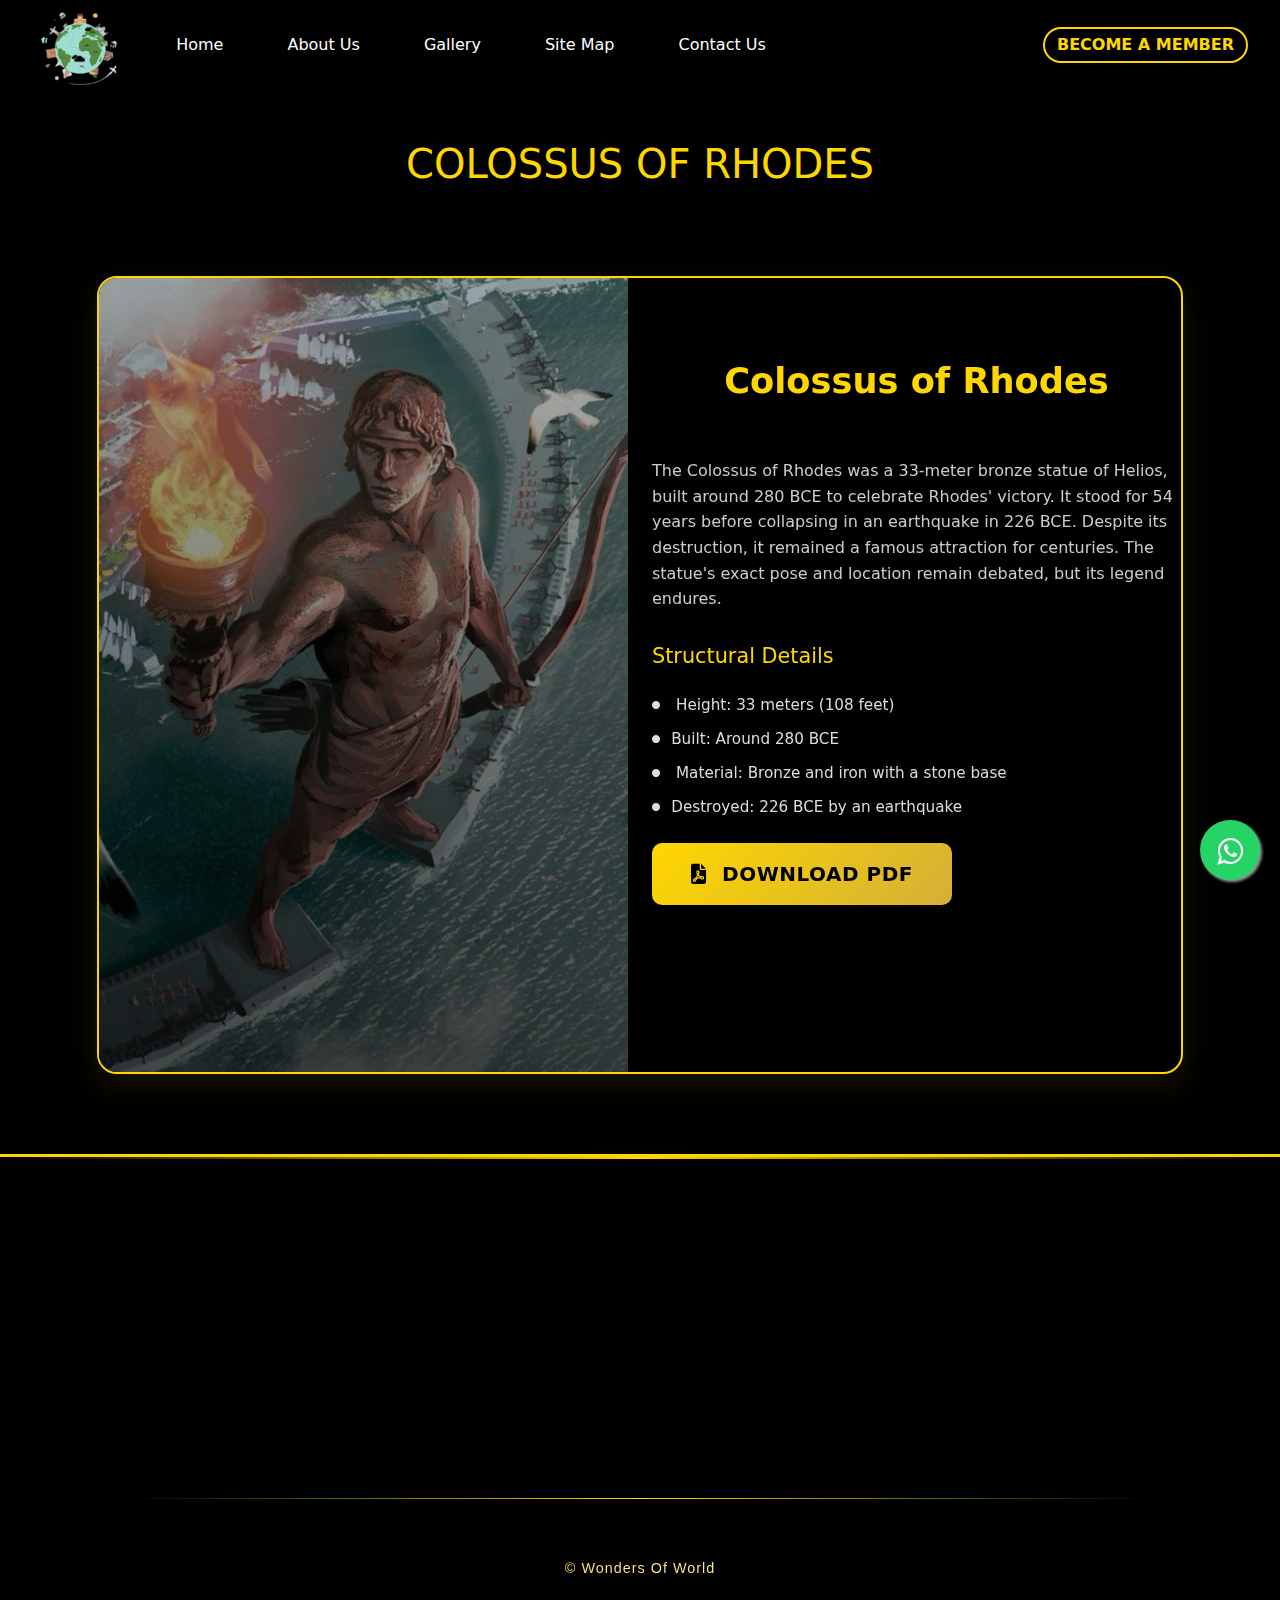
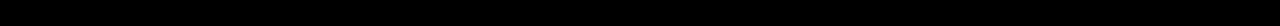
<file: cardf.html>
<!DOCTYPE html>
<html lang="en">
<head>
    <meta charset="UTF-8">
    <meta name="viewport" content="width=device-width, initial-scale=1.0">
    <title>Colossus of Rhodes</title>
    <link rel="shortcut icon" href="index images/logo.png" type="image/x-icon">
    <link href="https://cdn.jsdelivr.net/npm/bootstrap@5.3.0-alpha1/dist/css/bootstrap.min.css" rel="stylesheet">
      <!-- Font Awesome for icons -->
      <link rel="stylesheet" href="https://cdnjs.cloudflare.com/ajax/libs/font-awesome/6.0.0-beta3/css/all.min.css">
      <link rel="stylesheet" href="https://maxcdn.bootstrapcdn.com/font-awesome/4.5.0/css/font-awesome.min.css">

          <!-- AOS ANIMATION -->
    <link href="https://unpkg.com/aos@2.3.1/dist/aos.css" rel="stylesheet">

    <!-- Your custom CSS -->
    <link rel="stylesheet" href="carda.css">
</head>
<body>
<!-- NAVBAR START -->
<header>
    <nav class="navbar navbar-expand-lg main">
        <div class="container-fluid">
            <a class="navbar-brand" href="#"><img src="index images/logo.png" height="100px" width="110px" style="padding-top: 5px;" alt="Logo"></a>
            <button class="navbar-toggler" type="button" data-bs-toggle="collapse" data-bs-target="#navbarSupportedContent" aria-controls="navbarSupportedContent" aria-expanded="false" aria-label="Toggle navigation">
                <span class="navbar-toggler-icon"></span>
            </button>
            <div class="collapse navbar-collapse" id="navbarSupportedContent">
                <ul class="navbar-nav me-auto mb-2 mb-lg-0">
                    <li class="nav-item">
                        <a class="nav-link active" aria-current="page" href="INDEX.html">Home</a>
                    </li>
                    <li class="nav-item">
                        <a class="nav-link active" aria-current="page" href="aboutus.html">About Us</a>
                    </li>
                    <li class="nav-item">
                        <a class="nav-link active" aria-current="page" href="gallery.html">Gallery</a>
                    </li>
                    <li class="nav-item">
                        <a class="nav-link active" aria-current="page" href="sitemap.html">Site Map</a>
                    </li>
                    <li class="nav-item">
                        <a class="nav-link active" aria-current="page" href="contact.html">Contact Us</a>
                    </li>
                </ul>
                <div class="d-grid gap-2 d-md-block">
                    <a href="feedback.html"><button class="btn button" type="button">BECOME A MEMBER</button></a>
                </div>
            </div>
        </div>
    </nav>
</header>
<!-- NAVBAR END -->
<h1>COLOSSUS OF RHODES</h1>
 <!-- BODY START -->
<a href="aboutus.html"></a>
<main class="container py-5">
    <div class="product-card-wrapper">
        <div class="product-card">
            <div class="row g-4">
                <!-- Product Image -->
                <div class="col-md-6" data-aos="fade-right">
                    <div class="product-image-container">
                        <img src="index images/cardf.jpg" 
                             class="img-fluid product-image" 
                             alt="Luxury Product">
                        <div class="image-overlay"></div>
                    </div>
                </div>
                <!-- Product Details -->
                <div class="col-md-6" data-aos="fade-left">
                    <div class="product-details">
                        <h1 class="product-title">Colossus of Rhodes</h1>
                    <a href="cardf.html"></a>
                          
                        </div>
                        <p class="product-description">
                            The Colossus of Rhodes was a 33-meter bronze statue of Helios, built around 280 BCE to celebrate Rhodes' victory. It stood for 54 years before collapsing in an earthquake in 226 BCE. Despite its destruction, it remained a famous attraction for centuries. The statue's exact pose and location remain debated, but its legend endures.
                        <div class="specifications mb-4">
                            <h3 class="specs-title">Structural Details</h3>
                            <ul class="specs-list">
                                <li><i class="fas fa-circle small-icon"></i> Height: 33 meters (108 feet)</li>
                                <li><i class="fas fa-circle small-icon"></i>Built: Around 280 BCE<li>                               </li>
                                <li><i class="fas fa-circle small-icon"></i> Material: Bronze and iron with a stone base<li>
                                <li><i class="fas fa-circle small-icon"></i>Destroyed: 226 BCE by an earthquake</li>
                            </ul>
                        </div>

                        <!-- Download PDF Button -->
                        <div  class="download-section">
                            <a href="FILES PDF/SHIMAN FILES PDF/Colossus of Rhodes.pdf" download 
                             target="_blank"  class="download-btn btn btn-lg w-100" >
                                <i class="fas fa-file-pdf me-2"></i>
                                Download PDF
                            </a>
                        </div>
                    </div>
                </div>
            </div>
        </div>
    </div>
</main>
<!-- BODY END -->


<!-- FOOTER START -->
  <!-- WHATSAPP BUTTON START -->
  <a href="https://web.whatsapp.com/" class="float" target="_blank">
    <i class="fa fa-whatsapp my-float"></i>
</a>
<!-- WHATSAPP BUTTON END -->

    <!-- Footer start -->
    <footer class="footer">
        <div class="footer-content">
            <div class="footer-section" style="animation-delay: 0.2s">
                <h3>Detals</h3>
                <ul class="footer-links">
                    <li><a href="aboutus.html">About Us</a></li>
                    <li><a href="sitemap.html">Site Map</a></li>
                    <li><a href="gallery.html">Gallery</a></li>
                </ul>
            </div>
            
            <div class="footer-section" style="animation-delay: 0.4s">
                <h3>Contact</h3>
                <ul class="footer-links">
                    <li><a href="#">wonderworld@gmail.com</a></li>
                    <li><a href="#">+1 888 888 8888</a></li>
                    <li><a href="#">Karachi,Pakistan</a></li>
                </ul>
            </div>
            
            <div class="footer-section" style="animation-delay: 0.6s">
                <h3>Connect</h3>
                <div class="social-container">
                    <div class="social-icons">
                        <a href="https://www.facebook.com/" target="_blank"><i class="fab fa-facebook-f"></i></a>
                        <a href="https://www.google.com/" target="_blank"><i class="fab fa-google"></i></a>
                        <a href="https://www.instagram.com/" target="_blank"><i class="fab fa-instagram"></i></a>
                        <a href="https://www.linkedin.com/" target="_blank"><i class="fab fa-linkedin-in"></i></a>
                        <a href="https://github.com/" target="_blank"><i class="fab fa-github"></i></a>
                    </div>
                </div>
            </div>
        </div>
        <div class="footer-bottom">
            <p>© Wonders Of World</p>
        </div>
    </footer>

<!-- Add AOS initialization before closing body -->
<script src="https://unpkg.com/aos@2.3.1/dist/aos.js"></script>
<script>
  AOS.init({
    duration: 1000,
    once: true
  });
</script>
    <script src="https://cdn.jsdelivr.net/npm/bootstrap@5.3.0-alpha1/dist/js/bootstrap.bundle.min.js"></script>




</body>
</html>
</file>
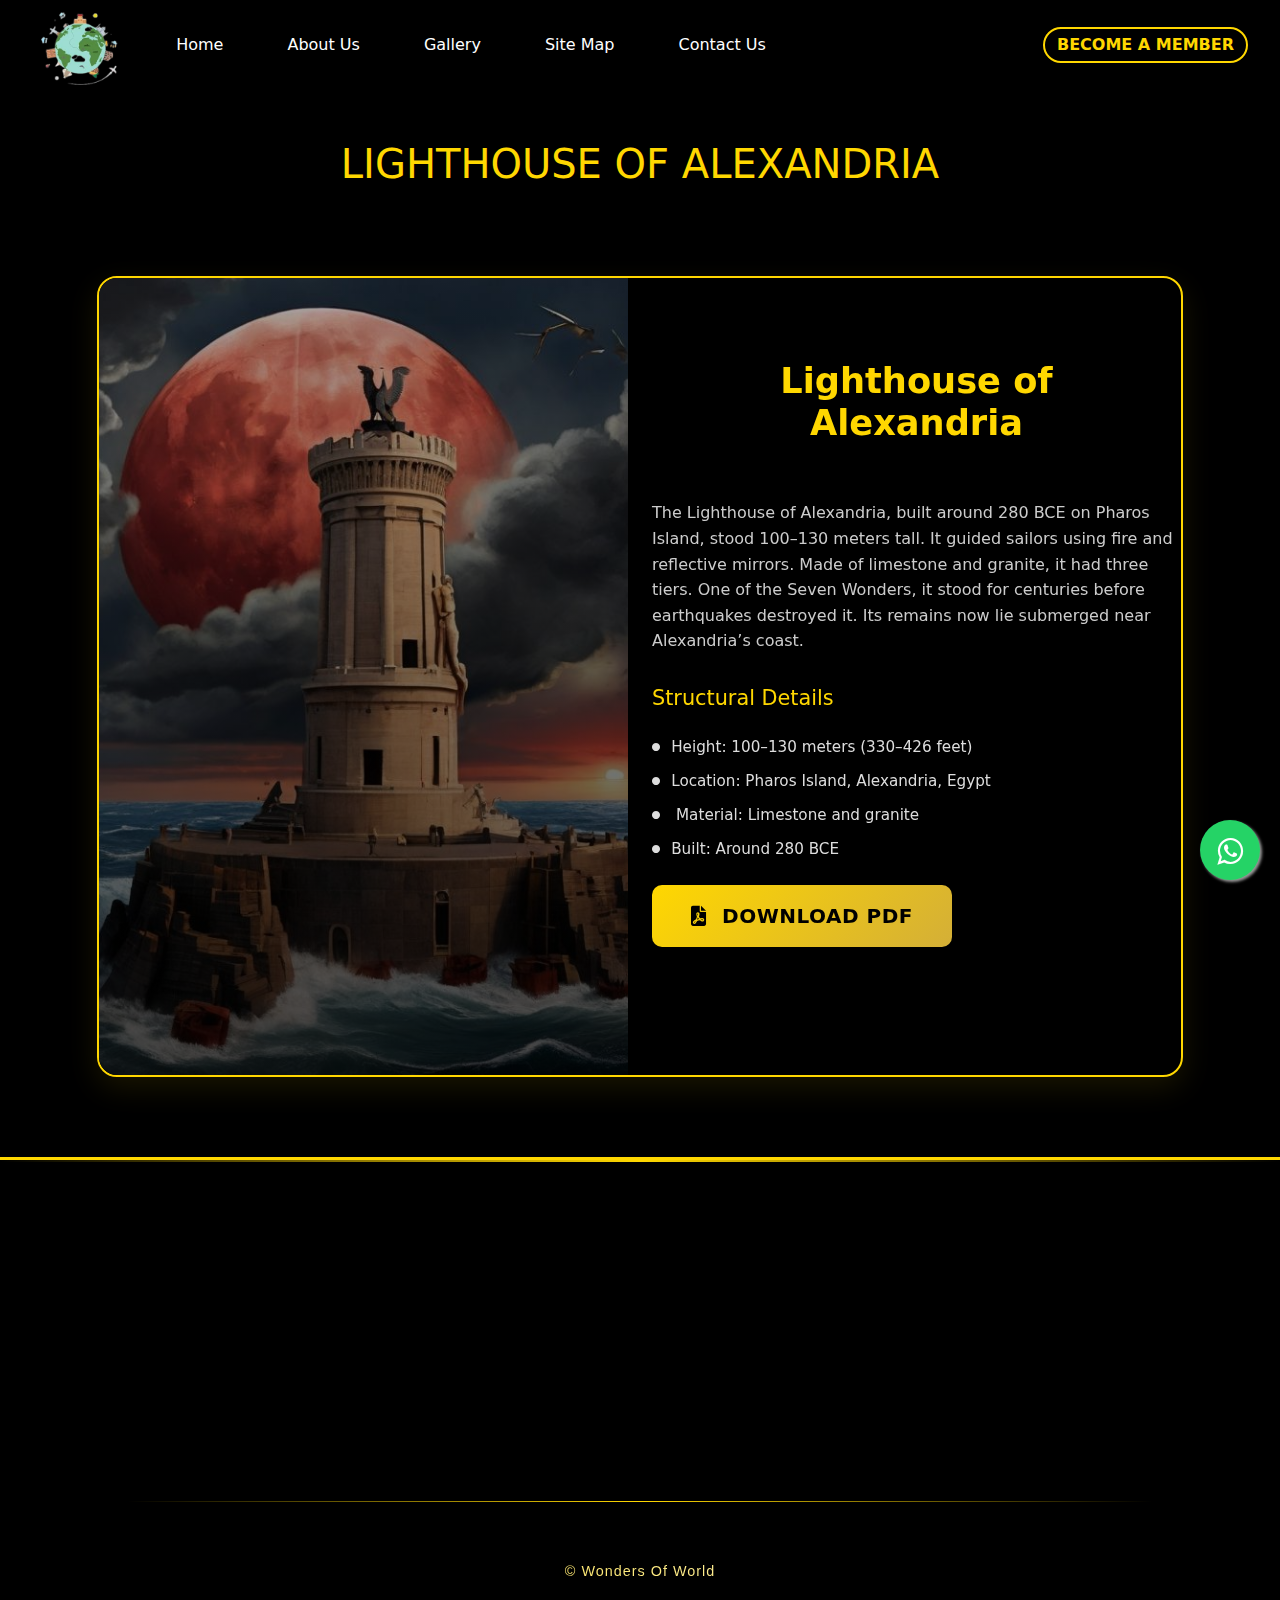
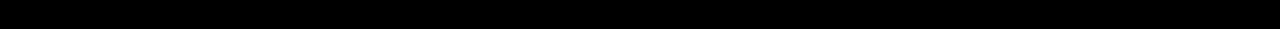
<file: cardg.html>
<!DOCTYPE html>
<html lang="en">
<head>
    <meta charset="UTF-8">
    <meta name="viewport" content="width=device-width, initial-scale=1.0">
    <title>CLighthouse of Alexandrias</title>
    <link rel="shortcut icon" href="index images/logo.png" type="image/x-icon">
    <link href="https://cdn.jsdelivr.net/npm/bootstrap@5.3.0-alpha1/dist/css/bootstrap.min.css" rel="stylesheet">
      <!-- Font Awesome for icons -->
      <link rel="stylesheet" href="https://cdnjs.cloudflare.com/ajax/libs/font-awesome/6.0.0-beta3/css/all.min.css">
      <link rel="stylesheet" href="https://maxcdn.bootstrapcdn.com/font-awesome/4.5.0/css/font-awesome.min.css">

          <!-- AOS ANIMATION -->
    <link href="https://unpkg.com/aos@2.3.1/dist/aos.css" rel="stylesheet">

    <!-- Your custom CSS -->
    <link rel="stylesheet" href="carda.css">
</head>
<body>
<!-- NAVBAR START -->
<header>
    <nav class="navbar navbar-expand-lg main">
        <div class="container-fluid">
            <a class="navbar-brand" href="#"><img src="index images/logo.png" height="100px" width="110px" style="padding-top: 5px;" alt="Logo"></a>
            <button class="navbar-toggler" type="button" data-bs-toggle="collapse" data-bs-target="#navbarSupportedContent" aria-controls="navbarSupportedContent" aria-expanded="false" aria-label="Toggle navigation">
                <span class="navbar-toggler-icon"></span>
            </button>
            <div class="collapse navbar-collapse" id="navbarSupportedContent">
                <ul class="navbar-nav me-auto mb-2 mb-lg-0">
                    <li class="nav-item">
                        <a class="nav-link active" aria-current="page" href="INDEX.html">Home</a>
                    </li>
                    <li class="nav-item">
                        <a class="nav-link active" aria-current="page" href="aboutus.html">About Us</a>
                    </li>
                    <li class="nav-item">
                        <a class="nav-link active" aria-current="page" href="gallery.html">Gallery</a>
                    </li>
                    <li class="nav-item">
                        <a class="nav-link active" aria-current="page" href="sitemap.html">Site Map</a>
                    </li>
                    <li class="nav-item">
                        <a class="nav-link active" aria-current="page" href="contact.html">Contact Us</a>
                    </li>
                </ul>
                <div class="d-grid gap-2 d-md-block">
                    <a href="feedback.html"><button class="btn button" type="button">BECOME A MEMBER</button></a>
                </div>
            </div>
        </div>
    </nav>
</header>
<!-- NAVBAR END -->
<h1>LIGHTHOUSE OF ALEXANDRIA</h1>
 <!-- BODY START -->
<a href="aboutus.html"></a>
<main class="container py-5">
    <div class="product-card-wrapper">
        <div class="product-card">
            <div class="row g-4">
                <!-- Product Image -->
                <div class="col-md-6" data-aos="fade-right">
                    <div class="product-image-container">
                        <img src="index images/cardg.jpg" 
                             class="img-fluid product-image" 
                             alt="Luxury Product">
                        <div class="image-overlay"></div>
                    </div>
                </div>
                <!-- Product Details -->
                <div class="col-md-6" data-aos="fade-left">
                    <div class="product-details">
                        <h1 class="product-title">Lighthouse of Alexandria</h1>
                    <a href="cardf.html"></a>
                          
                        </div>
                        <p class="product-description">
                            The Lighthouse of Alexandria, built around 280 BCE on Pharos Island, stood 100–130 meters tall. It guided sailors using fire and reflective mirrors. Made of limestone and granite, it had three tiers. One of the Seven Wonders, it stood for centuries before earthquakes destroyed it. Its remains now lie submerged near Alexandria’s coast.
                        <div class="specifications mb-4">
                            <h3 class="specs-title">Structural Details</h3>
                            <ul class="specs-list">
                                <li><i class="fas fa-circle small-icon"></i>Height: 100–130 meters (330–426 feet)                                </li>
                                <li><i class="fas fa-circle small-icon"></i>Location: Pharos Island, Alexandria, Egypt<li>                               </li>
                                <li><i class="fas fa-circle small-icon"></i> Material: Limestone and granite<li>
                                <li><i class="fas fa-circle small-icon"></i>Built: Around 280 BCE</li>
                            </ul>
                        </div>
                        <!-- Download PDF Button -->
                        <div style="margin-bottom: 150px;" class="download-section">
                            <a href="FILES PDF/SHIMAN FILES PDF/Lighthouse of Alexandria.pdf" download 
                            target="_blank"   class="download-btn btn btn-lg w-100">
                                <i class="fas fa-file-pdf me-2"></i>
                                Download PDF
                            </a>
                        </div>
                    </div>
                </div>
            </div>
        </div>
    </div>
</main>
<!-- BODY END -->


<!-- FOOTER START -->
  <!-- WHATSAPP BUTTON START -->
  <a href="https://web.whatsapp.com/" class="float" target="_blank">
    <i class="fa fa-whatsapp my-float"></i>
</a>
<!-- WHATSAPP BUTTON END -->

    <!-- Footer start -->
    <footer class="footer">
        <div class="footer-content">
            <div class="footer-section" style="animation-delay: 0.2s">
                <h3>Detals</h3>
                <ul class="footer-links">
                    <li><a href="aboutus.html">About Us</a></li>
                    <li><a href="sitemap.html">Site Map</a></li>
                    <li><a href="gallery.html">Gallery </a></li>
                </ul>
            </div>
            
            <div class="footer-section" style="animation-delay: 0.4s">
                <h3>Contact</h3>
                <ul class="footer-links">
                    <li><a href="#">wonderworld@gmail.com</a></li>
                    <li><a href="#">+1 888 888 8888</a></li>
                    <li><a href="#">Karachi,Pakistan</a></li>
                </ul>
            </div>
            
            <div class="footer-section" style="animation-delay: 0.6s">
                <h3>Connect</h3>
                <div class="social-container">
                    <div class="social-icons">
                        <a href="https://www.facebook.com/" target="_blank"><i class="fab fa-facebook-f"></i></a>
                        <a href="https://www.google.com/" target="_blank"><i class="fab fa-google"></i></a>
                        <a href="https://www.instagram.com/" target="_blank"><i class="fab fa-instagram"></i></a>
                        <a href="https://www.linkedin.com/" target="_blank"><i class="fab fa-linkedin-in"></i></a>
                        <a href="https://github.com/" target="_blank"><i class="fab fa-github"></i></a>
                    </div>
                </div>
            </div>
        </div>
        <div class="footer-bottom">
            <p>© Wonders Of World</p>
        </div>
    </footer>

<!-- Add AOS initialization before closing body -->
<script src="https://unpkg.com/aos@2.3.1/dist/aos.js"></script>
<script>
  AOS.init({
    duration: 1000,
    once: true
  });
</script>
    <script src="https://cdn.jsdelivr.net/npm/bootstrap@5.3.0-alpha1/dist/js/bootstrap.bundle.min.js"></script>




</body>
</html>
</file>
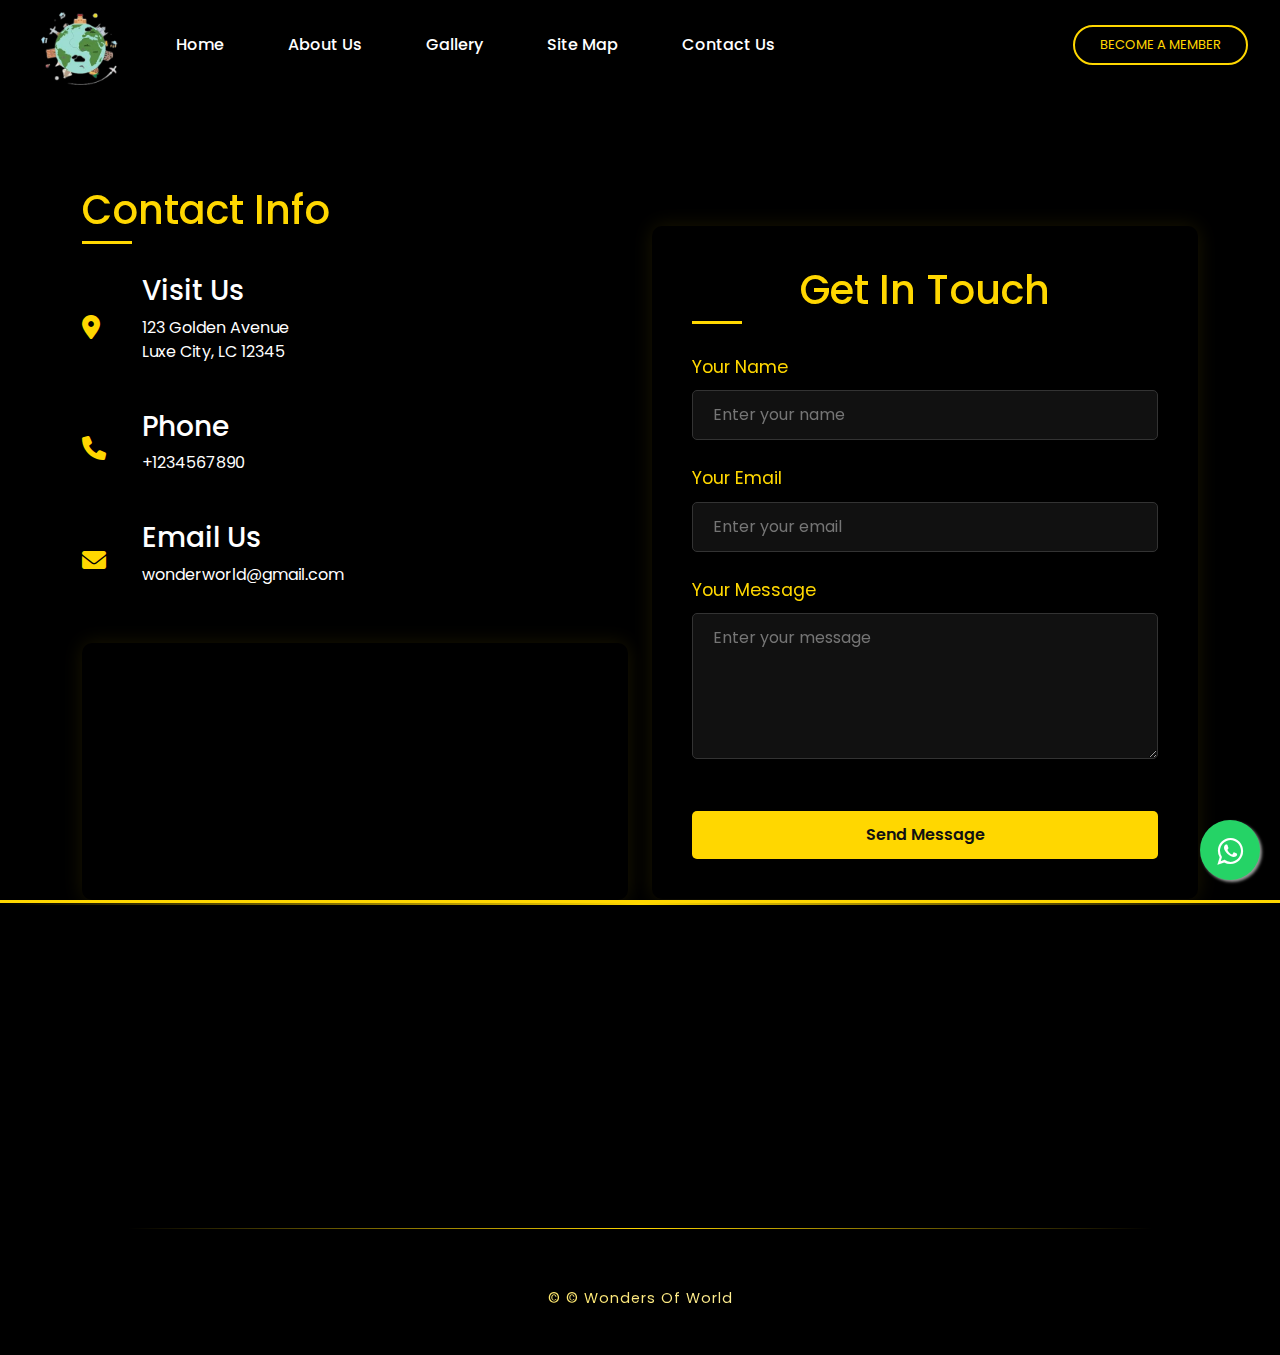
<file: contact.html>
<!DOCTYPE html>
<html lang="en">
<head>
    <meta charset="UTF-8">
    <meta name="viewport" content="width=device-width, initial-scale=1.0">
    <link rel="shortcut icon" href="index images/logo.png" type="image/x-icon">
    <title>Contact Us</title>
    <!-- Bootstrap CSS -->
    <link href="https://cdn.jsdelivr.net/npm/bootstrap@5.3.0/dist/css/bootstrap.min.css" rel="stylesheet">
    <link href="https://fonts.googleapis.com/css2?family=Poppins:wght@300;400;500;600&display=swap" rel="stylesheet">
    <!-- Font Awesome for icons -->
    <link rel="stylesheet" href="https://cdnjs.cloudflare.com/ajax/libs/font-awesome/6.0.0/css/all.min.css">
    <link rel="stylesheet" href="https://maxcdn.bootstrapcdn.com/font-awesome/4.5.0/css/font-awesome.min.css">
    <!-- CUSTOM CSS -->
    <link rel="stylesheet" href="contact.css">
</head>
<body>
    <!-- NAVBAR STARTING -->
    <header>
        <nav class="navbar navbar-expand-lg main">
            <div class="container-fluid">
                <a class="navbar-brand" href="#"><img src="index images/logo.png" height="100px" width="110px" style="padding-top: 5px;" alt="Logo"></a>
                <button class="navbar-toggler" type="button" data-bs-toggle="collapse" data-bs-target="#navbarSupportedContent" aria-controls="navbarSupportedContent" aria-expanded="false" aria-label="Toggle navigation">
                    <span class="navbar-toggler-icon"></span>
                </button>
                <div class="collapse navbar-collapse" id="navbarSupportedContent">
                    <ul class="navbar-nav me-auto mb-2 mb-lg-0">
                        <li class="nav-item"><a class="nav-link active" href="INDEX.html">Home</a></li>
                        <li class="nav-item"><a class="nav-link active" href="aboutus.html">About Us</a></li>
                        <li class="nav-item"><a class="nav-link active" href="gallery.html">Gallery</a></li>
                        <li class="nav-item"><a class="nav-link active" href="sitemap.html">Site Map</a></li>
                        <li class="nav-item"><a class="nav-link active" href="contact.html">Contact Us</a></li>
                    </ul>
                    <div class="d-grid gap-2 d-md-block">
                        <a href="feedback.html"><button class="btn button" type="button">BECOME A MEMBER</button></a>
                    </div>
                </div>
            </div>
        </nav>
    </header>
    <!-- NAVBAR ENDING -->
    
    <br><br><br><br>
    <div class="container">
        <div class="row">
            <!-- Contact Info -->
            <div class="col-md-6">
                <div class="contact-info">
                    <h2>Contact Info</h2>
                    <div class="contact-details">
                        <div class="detail-item">
                            <i class="fas fa-map-marker-alt" id="locationIcon" style="cursor: pointer;"></i>
                            <div>
                                <h3>Visit Us</h3>
                                <p>123 Golden Avenue<br>Luxe City, LC 12345</p>
                            </div>
                        </div>
                        <div class="detail-item">
                            <a href="tel:+1234567890">
                            <i class="fas fa-phone"></i>
                        </a>
                            <div>
                                <h3>Phone</h3>
                            <p>+1234567890</p>
                            </div>
                        </div>
                        <div class="detail-item">
                           <a href="https://mail.google.com/mail/u/0/?tab=rm&ogbl#inbox"> <i class="fas fa-envelope"></i></a>
                            <div>
                                <h3>Email Us</h3>
                                <p>wonderworld@gmail.com</p>
                            </div>
                        </div>
                    </div>

                    <div class="map-container">
                        <iframe src="https://maps.google.com/maps?q=golden+gate+bridge&t=&z=13&ie=UTF8&iwloc=&output=embed" width="100%" height="250" style="border:0;" allowfullscreen="" loading="lazy"></iframe>
                    </div>
                </div>
            </div>

            <!-- Contact Form -->
            <div class="col-md-6">
                <div class="contact-form">
                    <h2>Get In Touch</h2>
                    <form id="contactForm">
                        <div class="form-group">
                            <label for="name">Your Name</label>
                            <input type="text" id="name" name="name" placeholder="Enter your name" required pattern="[A-Za-z]{6,}" title="Use letters only, and a minimum  6 characters">
                        </div>
                        <div class="form-group">
                            <label for="email">Your Email</label>
                            <input type="email" id="email" name="email" placeholder="Enter your email" required pattern="[^@]+@[^@]+\.[a-zA-Z]{2,}" title="Use a valid email format">
                        </div>
                        <div class="form-group">
                            <label for="message">Your Message</label>
                            <textarea id="message" name="message" rows="5" placeholder="Enter your message" required></textarea>
                        </div>
                        <button type="submit">Send Message</button>
                    </form>
                </div>
            </div>
        </div>
    </div>

    <!-- Popup Message -->
    <div class="popup" id="popupMessage">
        <p>Thank you for your message!</p>
        <button onclick="closePopup()">Close</button>
    </div>

    <!-- WHATSAPP BUTTON START -->
    <a href="https://web.whatsapp.com/" class="float" target="_blank">
        <i class="fa fa-whatsapp my-float"></i>
    </a>
    <!-- WHATSAPP BUTTON END -->

    <!-- FOOTER START -->
    <footer class="footer">
        <div class="footer-content">
            <div class="footer-section" style="animation-delay: 0.2s">
                <h3>Details</h3>
                <ul class="footer-links">
                    <li><a href="aboutus.html">About Us</a></li>
                    <li><a href="sitemap.html">Site Map</a></li>
                    <li><a href="gallery.html">Gallery</a></li>
                </ul>
            </div>
            <div class="footer-section" style="animation-delay: 0.4s">
                <h3>Contact</h3>
                <ul class="footer-links">
                    <li><a href="#">wonderworld@gmail.com</a></li>
                    <li><a href="#">+1 888 888 8888</a></li>
                    <li><a href="#">Karachi, Pakistan</a></li>
                </ul>
            </div>
            <div class="footer-section" style="animation-delay: 0.6s">
                <h3>Connect</h3>
                <div class="social-container">
                    <div class="social-icons">
                        <a href="https://www.facebook.com/" target="_blank"><i class="fab fa-facebook-f"></i></a>
                        <a href="https://www.google.com/" target="_blank"><i class="fab fa-google"></i></a>
                        <a href="https://www.instagram.com/" target="_blank"><i class="fab fa-instagram"></i></a>
                        <a href="https://www.linkedin.com/" target="_blank"><i class="fab fa-linkedin-in"></i></a>
                        <a href="https://github.com/" target="_blank"><i class="fab fa-github"></i></a>
                    </div>
                </div>
            </div>
        </div>
        <div class="footer-bottom">
            <p>&copy; © Wonders Of World</p>
        </div>
    </footer>
    <!-- FOOTER END -->

    <!-- Bootstrap JS -->
    <script src="https://cdn.jsdelivr.net/npm/bootstrap@5.3.0/dist/js/bootstrap.bundle.min.js"></script>
     <!-- custom javascript -->
      <script src="contact.js"></script>
</body>
</html>
</file>
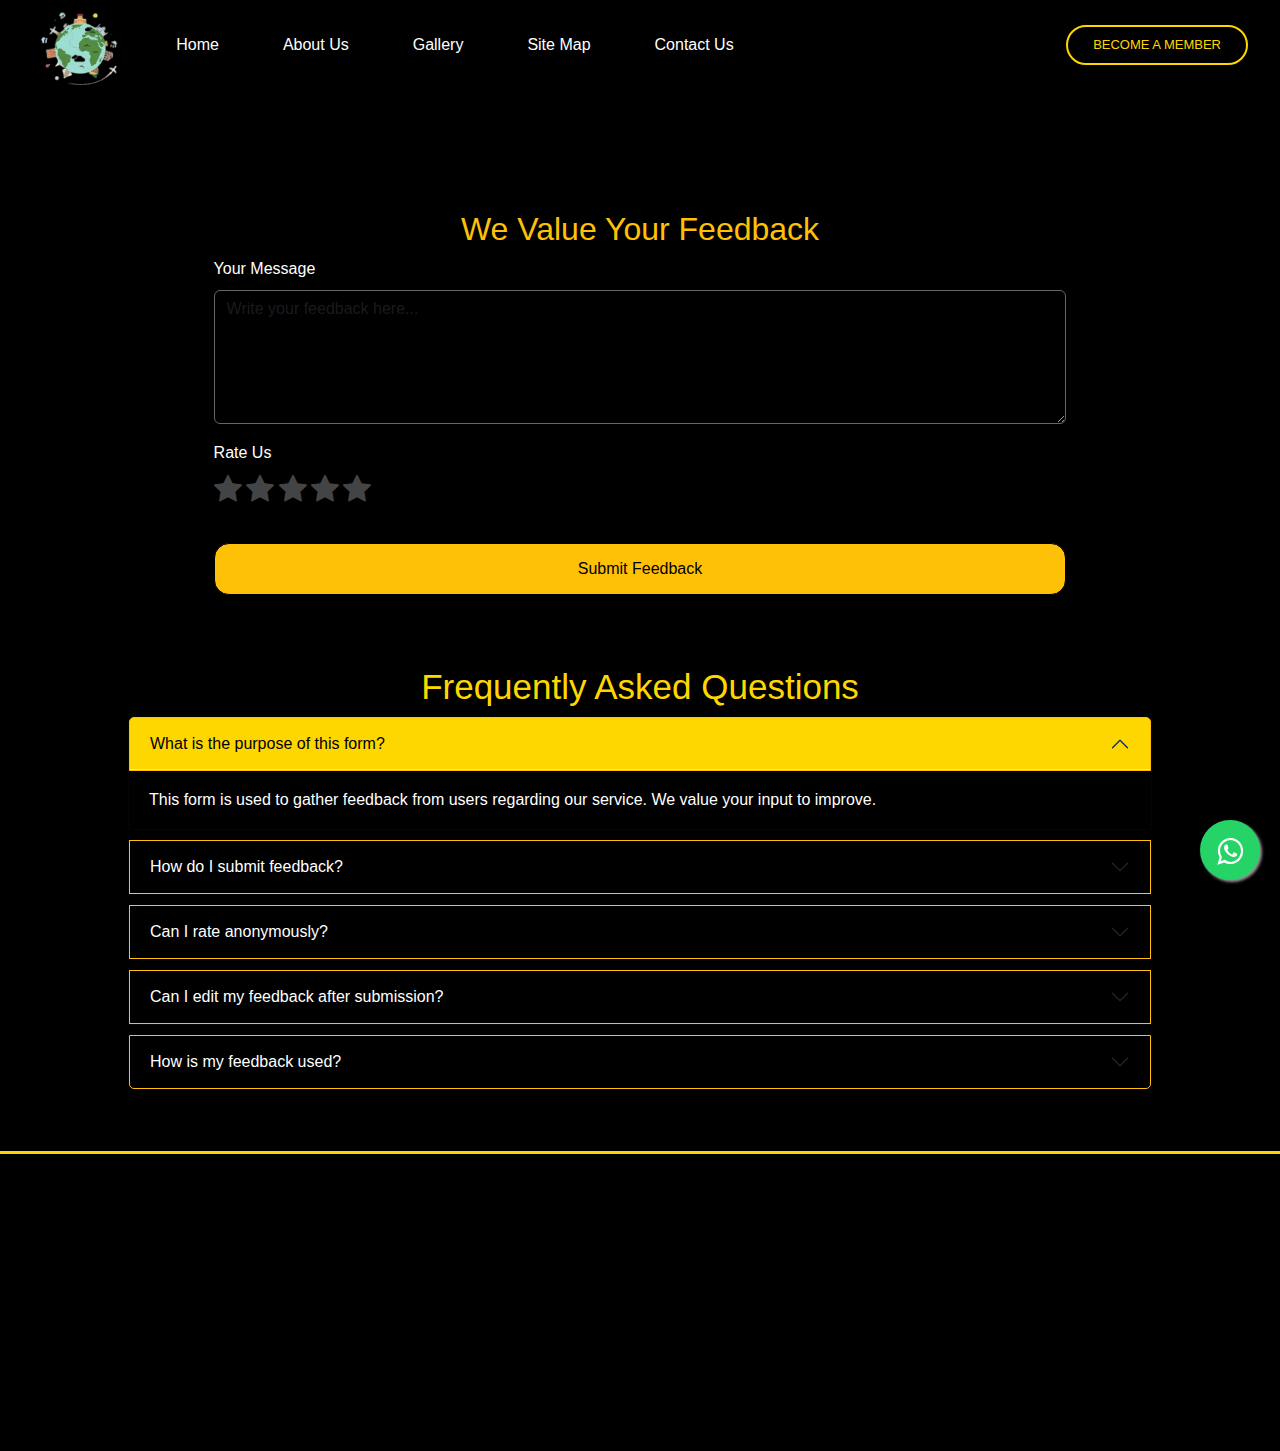
<file: feedback.html>
<!DOCTYPE html>
<html lang="en">
<head>
    <meta charset="UTF-8">
    <meta name="viewport" content="width=device-width, initial-scale=1.0">
    <title>Feedback</title>
    <link rel="shortcut icon" href="index images/logo.png" type="image/x-icon">
    <link href="https://cdn.jsdelivr.net/npm/bootstrap@5.3.0-alpha1/dist/css/bootstrap.min.css" rel="stylesheet">
      <!-- Font Awesome for icons -->
      <link rel="stylesheet" href="https://cdnjs.cloudflare.com/ajax/libs/font-awesome/6.0.0-beta3/css/all.min.css">
      <link rel="stylesheet" href="https://maxcdn.bootstrapcdn.com/font-awesome/4.5.0/css/font-awesome.min.css">

          <!-- AOS ANIMATION -->
    <link href="https://unpkg.com/aos@2.3.1/dist/aos.css" rel="stylesheet">

    <!-- Your custom CSS -->
    <link rel="stylesheet" href="feedback.css">
</head>
<body>
    <!-- NAVBAR STARTING -->
    <header>
        <nav class="navbar navbar-expand-lg main">
            <div class="container-fluid">
                <a class="navbar-brand" href="#"><img src="index images/logo.png" height="100px" width="110px" style="padding-top: 5px;" alt="Logo"></a>
                <button class="navbar-toggler" type="button" data-bs-toggle="collapse" data-bs-target="#navbarSupportedContent" aria-controls="navbarSupportedContent" aria-expanded="false" aria-label="Toggle navigation">
                    <span class="navbar-toggler-icon"></span>
                </button>
                <div class="collapse navbar-collapse" id="navbarSupportedContent">
                    <ul class="navbar-nav me-auto mb-2 mb-lg-0">
                        <li class="nav-item">
                            <a class="nav-link active" aria-current="page" href="INDEX.html">Home</a>
                        </li>
                        <li class="nav-item">
                            <a class="nav-link active" aria-current="page" href="aboutus.html">About Us</a>
                        </li>
                        <li class="nav-item">
                            <a class="nav-link active" aria-current="page" href="gallery.html">Gallery</a>
                        </li>
                        <li class="nav-item">
                            <a class="nav-link active" aria-current="page" href="sitemap.html">Site Map</a>
                        </li>
                        <li class="nav-item">
                            <a class="nav-link active" aria-current="page" href="contact.html">Contact Us</a>
                        </li>
                    </ul>
                    <div class="d-grid gap-2 d-md-block">
                        <a href="feedback.html"><button class="btn button" type="button">BECOME A MEMBER</button></a>
                    </div>
                </div>
            </div>
        </nav>
    </header>
    <!-- NAVBAR ENDING -->

<!-- FEEDBACK FORM START    -->
  <!-- Feedback Heading -->
  <div class="heading feedbackheading">
    <h1>Feedback Form</h1>
</div>

<!-- Feedback Form Section -->
<div class="container feedback-container">
    <div class="feedback-form">
        <h2>We Value Your Feedback</h2>

        <form>
            <div class="mb-3">
                <label for="message" class="form-label">Your Message</label>
                <textarea class="form-control" id="message" rows="5" placeholder="Write your feedback here..."></textarea>
            </div>

            <div class="mb-3">
                <label for="rating" class="form-label">Rate Us</label>
                <div class="rating-stars">
                    <i class="fa fa-star" data-index="1" onclick="setRating(1)"></i>
                    <i class="fa fa-star" data-index="2" onclick="setRating(2)"></i>
                    <i class="fa fa-star" data-index="3" onclick="setRating(3)"></i>
                    <i class="fa fa-star" data-index="4" onclick="setRating(4)"></i>
                    <i class="fa fa-star" data-index="5" onclick="setRating(5)"></i>
                </div>
                <input type="hidden" id="rating" value="0">
            </div>

            <button type="button" class="btn-submit" onclick="submitFeedback()">Submit Feedback</button>
        </form>
    </div>
</div>

<br><br>
<!-- Frequently Asked heading -->
<div class="heading questions">
<h1 >Frequently Asked Questions</h1>
</div>

<!-- Frequently Asked heading -->
<div class="accordion" id="accordionExample">
    <div class="accordion-item">
        <h2 class="accordion-header" id="headingOne">
            <button class="accordion-button" type="button" data-bs-toggle="collapse" data-bs-target="#collapseOne" aria-expanded="true" aria-controls="collapseOne">
                What is the purpose of this form?
            </button>
        </h2>
        <div id="collapseOne" class="accordion-collapse collapse show" aria-labelledby="headingOne" data-bs-parent="#accordionExample">
            <div class="accordion-body">
                This form is used to gather feedback from users regarding our service. We value your input to improve.
            </div>
        </div>
    </div>
    <div class="accordion-item">
        <h2 class="accordion-header" id="headingTwo">
            <button class="accordion-button collapsed" type="button" data-bs-toggle="collapse" data-bs-target="#collapseTwo" aria-expanded="false" aria-controls="collapseTwo">
                How do I submit feedback?
            </button>
        </h2>
        <div id="collapseTwo" class="accordion-collapse collapse" aria-labelledby="headingTwo" data-bs-parent="#accordionExample">
            <div class="accordion-body">
                Simply fill out the form with your message and rating, then press the submit button.
            </div>
        </div>
    </div>
    <div class="accordion-item">
        <h2 class="accordion-header" id="headingThree">
            <button class="accordion-button collapsed" type="button" data-bs-toggle="collapse" data-bs-target="#collapseThree" aria-expanded="false" aria-controls="collapseThree">
                Can I rate anonymously?
            </button>
        </h2>
        <div id="collapseThree" class="accordion-collapse collapse" aria-labelledby="headingThree" data-bs-parent="#accordionExample">
            <div class="accordion-body">
                Yes, you can leave feedback without providing any personal information.
            </div>
        </div>
    </div>
    <div class="accordion-item">
        <h2 class="accordion-header" id="headingFour">
            <button class="accordion-button collapsed" type="button" data-bs-toggle="collapse" data-bs-target="#collapseFour" aria-expanded="false" aria-controls="collapseFour">
                Can I edit my feedback after submission?
            </button>
        </h2>
        <div id="collapseFour" class="accordion-collapse collapse" aria-labelledby="headingFour" data-bs-parent="#accordionExample">
            <div class="accordion-body">
                Once feedback is submitted, it cannot be edited. If you need to change something, you can contact our support team.
            </div>
        </div>
    </div>
    <div class="accordion-item">
        <h2 class="accordion-header" id="headingFive">
            <button class="accordion-button collapsed" type="button" data-bs-toggle="collapse" data-bs-target="#collapseFive" aria-expanded="false" aria-controls="collapseFive">
                How is my feedback used?
            </button>
        </h2>
        <div id="collapseFive" class="accordion-collapse collapse" aria-labelledby="headingFive" data-bs-parent="#accordionExample">
            <div class="accordion-body">
                Your feedback helps us understand your experience with our service and allows us to make necessary improvements.
            </div>
        </div>
    </div>
</div>

<br><br>
<!-- FEEDBACK FORM END -->

    <!-- Footer start -->
    <footer class="footer">
        <div class="footer-content">
            <div class="footer-section" style="animation-delay: 0.2s">
                <h3>Detals</h3>
                <ul class="footer-links">
                    <li><a href="aboutus.html">About Us</a></li>
                    <li><a href="sitemap.html">Site Map</a></li>
                    <li><a href="gallery.html">Gallert </a></li>
                </ul>
            </div>
            
            <div class="footer-section" style="animation-delay: 0.4s">
                <h3>Contact</h3>
                <ul class="footer-links">
                    <li><a href="#">wonderworld@gmail.com</a></li>
                    <li><a href="#">+1 888 888 8888</a></li>
                    <li><a href="#">Karachi,Pakistan</a></li>
                </ul>
            </div>
            
            <div class="footer-section" style="animation-delay: 0.6s">
                <h3>Connect</h3>
                <div class="social-container">
                    <div class="social-icons">
                        <a href="https://www.facebook.com/" target="_blank"><i class="fab fa-facebook-f"></i></a>
                        <a href="https://www.google.com/" target="_blank"><i class="fab fa-google"></i></a>
                        <a href="https://www.instagram.com/" target="_blank"><i class="fab fa-instagram"></i></a>
                        <a href="https://www.linkedin.com/" target="_blank"><i class="fab fa-linkedin-in"></i></a>
                        <a href="https://github.com/" target="_blank"><i class="fab fa-github"></i></a>
                    </div>
                </div>
            </div>
        </div>
        
           <!-- WHATSAPP BUTTON START -->
 <a href="https://web.whatsapp.com/" class="float" target="_blank">
    <i class="fa fa-whatsapp my-float"></i>
</a>
<!-- WHATSAPP BUTTON END -->
       
<!-- Footer End -->

    <script src="https://cdn.jsdelivr.net/npm/bootstrap@5.3.0-alpha1/dist/js/bootstrap.bundle.min.js"></script>


 <!-- custom javascript -->
  <script src="feedback.js"></script>
</body>
</html>
</file>
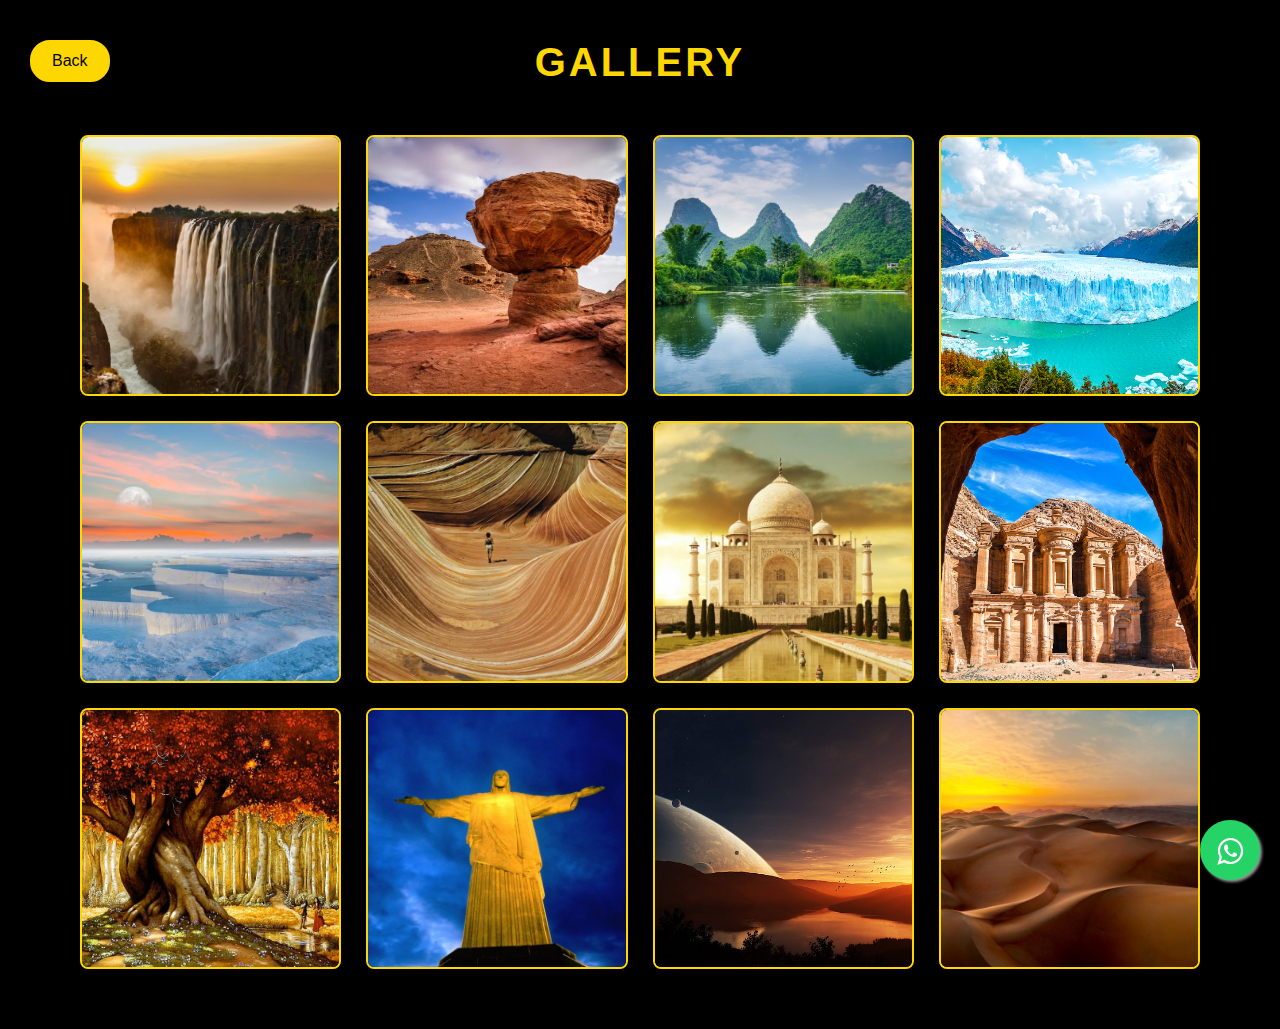
<file: gallery.html>
<!DOCTYPE html>
<html lang="en">
<head>
    <meta charset="UTF-8">
    <meta name="viewport" content="width=device-width, initial-scale=1.0">
    <title> Gallery</title>
    <link rel="shortcut icon" href="index images/logo.png" type="image/x-icon">
     <!-- Your custom CSS -->
     <link rel="stylesheet" href="gallery.css">
     <!--Font Awesome for icons -->
     <link rel="stylesheet" href="https://maxcdn.bootstrapcdn.com/font-awesome/4.5.0/css/font-awesome.min.css">
</head>
<body>
    <div class="gallery-container">
        <div class="back-button">
            <button onclick="window.history.back();">Back</button>
        </div>
        <h1> Gallery</h1>
        <div class="gallery">
            <!-- Image 1 -->
            <div class="gallery-item">
                <img src="gallery images/gallery pic 01.jpg" alt="Art 1">
                
            </div>
            
            <!-- Image 2 -->
            <div class="gallery-item">
                <img src="gallery images/gallery pic 02.jpg" alt="Art 2">
               
            </div>

            <!-- Image 3 -->
            <div class="gallery-item">
                <img src="gallery images/gallery pic 03.jpg" alt="Art 3">
              
            </div>

            <!-- Image 4 -->
            <div class="gallery-item">
                <img src="gallery images/gallery pic 04.jpg" alt="Art 4">
              
            </div>

            <!-- Image 5 -->
            <div class="gallery-item">
                <img src="gallery images/gallery pic 05.jpg" alt="Art 5">
                
            </div>

            <!-- Image 6 -->
            <div class="gallery-item">
                <img src="gallery images/gallery pic 06.webp" alt="Art 6">
           
            </div>

            <!-- Image 7 -->
            <div class="gallery-item">
                <img src="gallery images/gallery pic 07.jpg" alt="Art 7">
          
            </div>

            <!-- Image 8 -->
            <div class="gallery-item">
                <img src="gallery images/gallery pic 08.jpg" alt="Art 8">
             
            </div>

            <!-- Image 9 -->
            <div class="gallery-item">
                <img src="gallery images/gallery pic 09.jpg" alt="Art 9">
           
            </div>

            <!-- Image 10 -->
            <div class="gallery-item">
                <img src="gallery images/gallery pic 10.jpg" alt="Art 10">
               
            </div>

            <!-- Image 11 -->
            <div class="gallery-item">
                <img src="gallery images/gallery pic 11.jpg" alt="Art 11">
              
            </div>

            <!-- Image 12 -->
            <div class="gallery-item">
                <img src="gallery images/gallery pic 12.jpg" alt="Art 12">
              
            </div>
        </div>
    </div>
     <!-- WHATSAPP BUTTON START -->
 <a href="https://web.whatsapp.com/" class="float" target="_blank">
    <i class="fa fa-whatsapp my-float"></i>
</a>
<!-- WHATSAPP BUTTON END -->
</body>
</html>
</file>
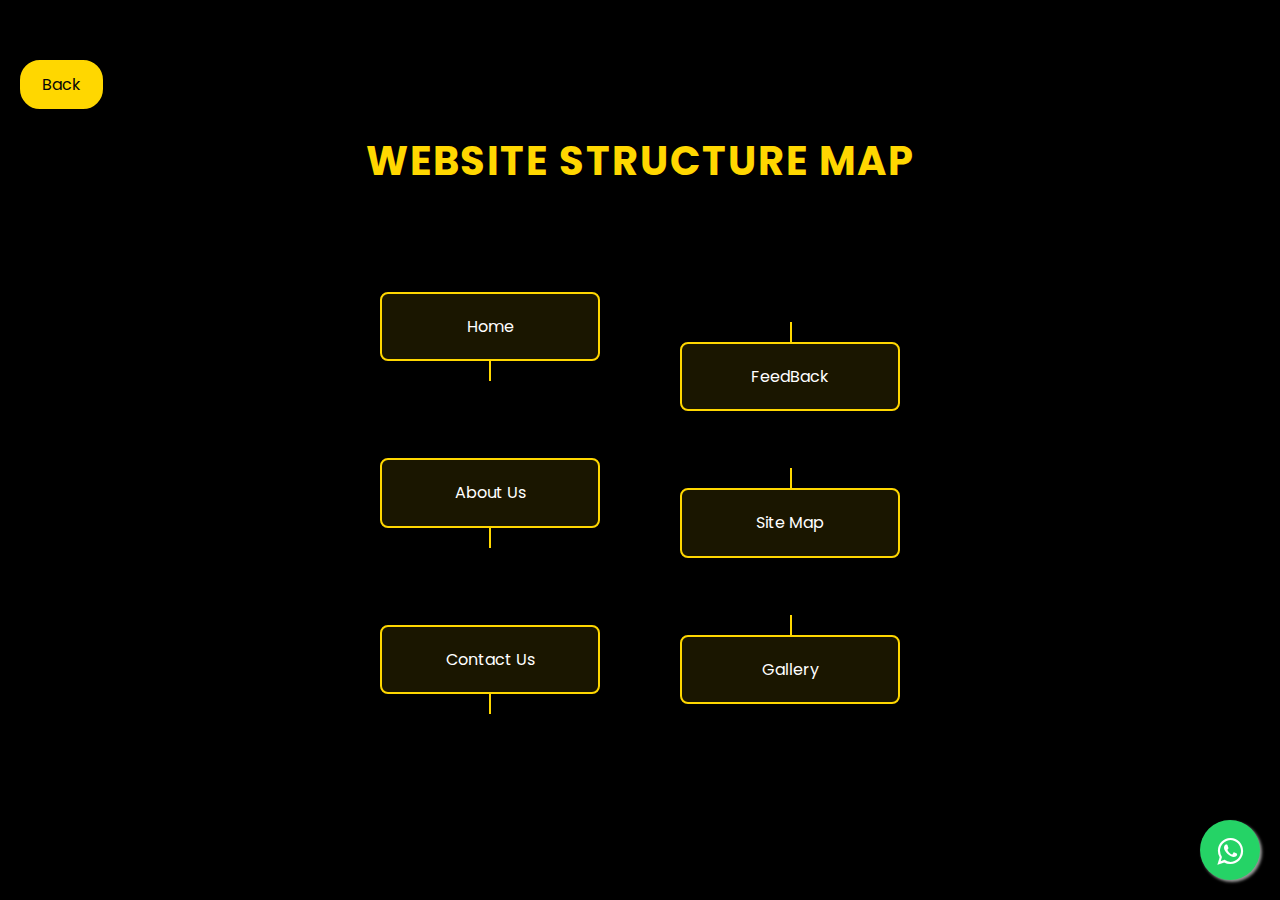
<file: sitemap.html>
<!DOCTYPE html>
<html lang="en">
<head>
    <meta charset="UTF-8">
    <meta name="viewport" content="width=device-width, initial-scale=1.0">
    <title>Site Map</title>
    <link rel="shortcut icon" href="index images/logo.png" type="image/x-icon">
   <!-- Font Awesome for icons -->
    <link href="https://fonts.googleapis.com/css2?family=Poppins:wght@300;400;600&display=swap" rel="stylesheet">
    <link rel="stylesheet" href="https://maxcdn.bootstrapcdn.com/font-awesome/4.5.0/css/font-awesome.min.css">

    <!-- Your custom CSS -->
    <link rel="stylesheet" href="sitemap.css">
</head>
<body>
    <!-- Back Button -->
    <div class="back-button">
        <button onclick="window.history.back();">Back</button>
    </div>

    <div class="container">
        <h1>Website Structure Map</h1>
        
        <div class="sitemap-chart" >
            <!-- Level 1 - Main Categories -->
            <div class="level level-1" >
                <div class="node">
                    <a href="INDEX.html">Home</a>
                </div>
                <div class="node">
                    <a href="aboutus.html">About Us</a>
                </div>
                <div class="node">
                    <a href="contact.html">Contact Us</a>
                </div>
            </div>

            <!-- Level 2 - Subcategories -->
            <div class="level level-2">
                <div class="node">
                    <a href="feedback.html">FeedBack</a>
                </div>
                <div class="node">
                    <a href="sitemap.html">Site Map</a>
                </div>
                <div class="node">
                    <a href="gallery.html">Gallery</a>
                </div>
            </div>
        </div>
    </div>
     <!-- WHATSAPP BUTTON START -->
 <a href="https://web.whatsapp.com/" class="float" target="_blank">
    <i class="fa fa-whatsapp my-float"></i>
</a>
<!-- WHATSAPP BUTTON END -->
</body>
</html>
</file>
<file: carda.css>
body {
  
    background-color: black;
}

/* NAVBAR SEC START */
/* NAVBAR STYLES */
.main {
    background-color: black !important;
    padding: 0 20px;
}

.navbar-brand img {
    height: 80px;
    width: auto;
    transition: all 0.3s ease;
}

.nav-link {
    color: #ffffff !important;
    font-weight: 500 !important;
    font-size: 1.0rem !important;
    margin: 0 1.5rem !important;
    position: relative;
    transition: all 0.3s ease !important;
}

.nav-link:hover {
    color: #FFD700 !important;
    transform: translateY(-2px);
    text-transform: uppercase;
}

.nav-link::after {
    content: '';
    position: absolute;
    width: 0;
    height: 2px;
    bottom: 0;
    left: 0;
    background-color: #FFD700;
    transition: width 0.3s ease;
}

.nav-link:hover::after {
    width: 100%;
}
h1{
    text-align: center;
    color: #FFD700;
    margin-top: 50px;
}

.button {
    background: transparent;
    color: #FFD700 !important;
    border: 2px solid #FFD700;
    border-radius: 30px;
    padding: 4px 12px;
    font-weight: 600;
    transition: all 0.3s ease;
    margin-left: 1rem;
}

.button:hover {
    background: #FFD700;
    color: #111111 !important;
    transform: translateY(-2px);
    box-shadow: 0 4px 15px rgba(255, 215, 0, 0.3);
}

.navbar-toggler {
    border-color: #FFD700 !important;
}

.navbar-toggler-icon {
    background-image: url("data:image/svg+xml,%3csvg xmlns='http://www.w3.org/2000/svg' viewBox='0 0 30 30'%3e%3cpath stroke='rgba(255, 215, 0, 1)' stroke-linecap='round' stroke-miterlimit='10' stroke-width='2' d='M4 7h22M4 15h22M4 23h22'/%3e%3c/svg%3e");
}

/* NAVBAR END */

/* CARDS START */
.product-card-wrapper {
    max-width: 1200px;
    margin: 2rem auto;
    padding: 0 15px;
}

.product-card {
    background: black;
    border-radius: 20px;
    border: 2px solid #FFD700;
    overflow: hidden;
    box-shadow: 0 10px 30px rgba(255, 215, 0, 0.1);
}

.product-image-container {
    position: relative;
    height: 100%;
    min-height: 400px;
    overflow: hidden;
}

.product-image {
    width: 100%;
    height: 100%;
    object-fit: cover;
    transition: transform 0.5s ease;
}

.product-image:hover {
    transform: scale(1.03);
}

.image-overlay {
    position: absolute;
    top: 0;
    left: 0;
    width: 100%;
    height: 100%;
    background: linear-gradient(180deg, rgba(0,0,0,0.3) 0%, rgba(0,0,0,0.7) 100%);
}

.product-details {
    padding: 2rem;
    color: #fff;
}

.product-title {
    color: #FFD700;
    font-size: 2.2rem;
    margin-bottom: 1.5rem;
    font-weight: 700;
}

.product-price {
    font-size: 2rem;
    color: #FFD700;
    margin-bottom: 0.5rem;
}

.rating {
    font-size: 1.1rem;
    margin-bottom: 1rem;
}

.rating-text {
    color: #888;
    margin-left: 0.5rem;
}

.product-description {
    color: #ccc;
    font-size: 1rem;
    line-height: 1.6;
    margin-bottom: 2rem;
}

.specs-title {
    color: #FFD700;
    font-size: 1.3rem;
    margin-bottom: 1rem;
    border-bottom: 1px solid black;
    padding-bottom: 0.5rem;
}

.specs-list {
    list-style: none;
    padding-left: 0;
}

.specs-list li {
    color: #ddd;
    margin-bottom: 0.7rem;
    font-size: 0.95rem;
}

.small-icon {
    font-size: 0.5rem;
    vertical-align: middle;
    margin-right: 0.7rem;
}

.download-btn {
    background: linear-gradient(135deg, #FFD700 0%, #D4AF37 100%);
    color: black !important;
    border: none;
    border-radius: 10px;
    font-weight: 600;
    letter-spacing: 0.5px;
    transition: all 0.3s ease;
    padding: 1rem 2rem;
    text-transform: uppercase;
}
.download-section{
    width: 300px;
    height: 40px;
    
}
.download-btn:hover {
    transform: translateY(-2px);
    box-shadow: 0 5px 15px rgba(255, 215, 0, 0.3);
}

@media (max-width: 768px) {
    .product-card {
        margin: 1rem;
    }
    
    .product-title {
        font-size: 1.8rem;
    }
    
    .product-price {
        font-size: 1.5rem;
    }
    
    .product-image-container {
        min-height: 300px;
    }
}

@media (max-width: 576px) {
    .product-details {
        padding: 1.5rem;
    }
    
    .product-title {
        font-size: 1.5rem;
    }
    
    .download-btn {
        font-size: 0.9rem;
    }
}

/* CARDS END */

/* WHATSAPP BUTTON START */
.float {
    position: fixed;
    width: 60px;
    height: 60px;
    bottom: 20px;
    right: 20px;
    background-color: #25d366;
    color: #FFF;
    border-radius: 50%;
    text-align: center;
    font-size: 30px;
    box-shadow: 2px 2px 3px #999;
    z-index: 100;
    transition: all 0.3s ease;
}

.my-float {
    margin-top: 16px;
}

/* Responsive Design */
@media (max-width: 768px) {
    .float {
        width: 50px;
        height: 50px;
        font-size: 24px;
        bottom: 10px;
        right: 10px;
    }
}

@media (max-width: 480px) {
    .float {
        width: 45px;
        height: 45px;
        font-size: 20px;
        bottom: 10px;
        right: 10px;
    }
}
/* WHATSAPP BUTTON END */

/* FOOTER START */
:root {
    --gold: #ffd700;
    --dark-bg: black;
}

.footer {
    background: radial-gradient(circle at center, black 0%, var(--dark-bg) 100%);
    color: var(--gold);
    padding: 60px 0 30px;
    font-family: 'Arial', sans-serif;
    position: relative;
    overflow: hidden;
    border-top: 3px solid var(--gold);
}

.footer:before {
    content: '';
    position: absolute;
    top: -2px;
    left: 0;
    width: 100%;
    height: 4px;
    background: linear-gradient(90deg, transparent, var(--gold), transparent);
}

.footer-content {
    max-width: 1200px;
    margin: 0 auto;
    display: flex;
    justify-content: space-around;
    flex-wrap: wrap;
    position: relative;
    z-index: 1;
    font-size: 1.0rem;
}

.footer-section {
    flex: 1;
    min-width: 250px;
    margin: 20px;
    transform: translateY(20px);
    opacity: 0;
    animation: fadeUp 0.6s forwards;
}

@keyframes fadeUp {
    to {
        transform: translateY(0);
        opacity: 1;
    }
}

.footer-section h3 {
    color: var(--gold);
    position: relative;
    font-size: 2rem;
    margin-bottom: 25px;
    background: linear-gradient(90deg, var(--gold), #ffffff);
    -webkit-background-clip: text;
    background-clip: text;
    -webkit-text-fill-color: transparent;
}

.footer-section h3:after {
    content: '';
    position: absolute;
    bottom: -10px;
    left: 0;
    width: 50px;
    height: 2px;
    background: linear-gradient(90deg, var(--gold), transparent);
}

.footer-links {
    list-style: none;
    padding: 0;
}

.footer-links li {
    margin-bottom: 15px;
    position: relative;
    padding-left: 20px;
}

.footer-links li:before {
    content: '✦';
    position: absolute;
    left: 0;
    color: var(--gold);
    font-size: 0.8em;
    top: 2px;
}

.footer-links a {
    color: #ffffff;
    text-decoration: none;
    position: relative;
    transition: all 0.3s cubic-bezier(0.4, 0, 0.2, 1);
}

.footer-links a:hover {
    color: var(--gold);
    padding-left: 10px;
}

.footer-links a:after {
    content: '';
    position: absolute;
    bottom: -2px;
    left: 0;
    width: 0;
    height: 1px;
    background: var(--gold);
    transition: width 0.3s ease;
}

.footer-links a:hover:after {
    width: 100%;
}

.social-container {
    position: relative;
    padding: 20px 0;
}

.social-icons {
    display: flex;
    gap: 20px;
    margin-top: 25px;
    justify-content: center;
}

.social-icons a {
    width: 50px;
    height: 50px;
    background: rgba(255, 215, 0, 0.1);
    border-radius: 15px;
    display: flex;
    align-items: center;
    justify-content: center;
    color: var(--gold);
    text-decoration: none;
    transition: all 0.4s cubic-bezier(0.4, 0, 0.2, 1);
    position: relative;
    overflow: hidden;
    transform-style: preserve-3d;
}

.social-icons a:before {
    content: '';
    position: absolute;
    top: 0;
    left: -100%;
    width: 100%;
    height: 100%;
    background: linear-gradient(
        120deg,
        transparent,
        rgba(255, 215, 0, 0.3),
        transparent
    );
    transition: 0.6s;
}

.social-icons a:hover:before {
    left: 100%;
}

.social-icons a:hover {
    background: var(--gold);
    color: var(--dark-bg);
    transform: translateY(-5px) rotateX(15deg) rotateY(15deg);
    box-shadow: 0 10px 30px rgba(255, 215, 0, 0.3);
}

.footer-bottom {
    text-align: center;
    padding-top: 60px;
    margin-top: 60px;
    position: relative;
}

.footer-bottom:before {
    content: '';
    position: absolute;
    top: 0;
    left: 50%;
    transform: translateX(-50%);
    width: 80%;
    height: 1px;
    background: linear-gradient(90deg, transparent, var(--gold), transparent);
}

.footer-bottom p {
    font-size: 0.9em;
    letter-spacing: 1px;
    background: linear-gradient(90deg, var(--gold), #ffffff);
    -webkit-background-clip: text;
    background-clip: text;
    -webkit-text-fill-color: transparent;
}

@media (max-width: 768px) {
    .footer-content {
        flex-direction: column;
        align-items: center;
        text-align: center;
    }
    
    .footer-links li:before {
        display: none;
    }
    
    .footer-section h3:after {
        left: 50%;
        transform: translateX(-50%);
    }
}
/* FOOTER END */


/* Responsive Design */
@media screen and (max-width: 768px) {
    .card {
        width: 100%;
        height: auto;
    }

    .card-container {
        padding: 10px;
    }
}

@media screen and (max-width: 480px) {
    .card .contentBox h3 {
        font-size: 14px; /* Adjusted font size for smaller screens */
    }

    .card .contentBox .price {
        font-size: 18px; /* Adjusted font size for smaller screens */
    }

    .card .contentBox .buy {
        padding: 6px 15px; /* Adjusted padding */
        font-size: 12px; /* Adjusted font size */
    }

    .card-container {
        padding: 10px;
    }
}


  /* CARDS WOW END */

/* MEDIA QUERY START */
/* FULL SCREEN */
@media (max-width: 1200px) {
    .outer-left {
        width: 30%;
    }
    .outer-top .aka {
        font-size: 1.5em;
    }
}
/* FULL HALF SCREEN */
@media (max-width: 992px) {
    .outer-left {
        width: 40%;
        padding: 30px;
    }

    .outer-top {
        padding: 20px;
    }

    .outer-top .aka {
        font-size: 1.4em;
    }

    .outer-top .btn-explore a {
        font-size: 1.1em;
    }

    .outer-left .headline {
        font-size: 4em;
    }

    .outer-left .title {
        font-size: 1.5em;
    }

    .outer-left .description {
        font-size: 1.2em;
        width: 30em;
    }

    .inner .toggler a {
        font-size: 2.5em;
    }
}
/* LAPTOP SCREEN */
@media (max-width: 768px) {
    .outer-left {
        width: 100%;
        padding: 15px;
        min-height: 100vh;
    }

    .outer-top .aka {
        font-size: 1.2em;
        letter-spacing: 4px;
    }

    .outer-top .btn-explore a {
        font-size: 1em;
    }

    .outer-left .headline {
        font-size: 3em;
    }

    .outer-left .title {
        font-size: 1.2em;
        padding: 10px 20px;
    }

    .outer-left .description {
        font-size: 1.1em;
        width: auto;
        padding: 0 20px;
    }

    .inner .toggler a {
        font-size: 2em;
    }
}
/* MOBILE SCREEN */
@media (max-width: 576px) {
    .outer-top .aka {
        font-size: 1em;
        letter-spacing: 4px;
    }

    .outer-top .btn-explore a {
        font-size: 1em;
    }

    .outer-left .headline {
        font-size: 2.5em;
    }

    .outer-left .title {
        font-size: 1.1em;
    }

    .outer-left .cta {
        font-size: 1em;
        padding: .6em 2em;
    }

    .inner .toggler a {
        font-size: 1.5em;
    }
}
/* MEDIA QUERY END */
</file>
<file: contact.css>
/* NAVBAR SEC START */
/* NAVBAR STYLES */
.main {
    background-color: black !important;
    padding: 0 20px;
}

.navbar-brand img {
    height: 80px;
    width: auto;
    transition: all 0.3s ease;
}

.nav-link {
    color: #ffffff !important;
    font-weight: 500 !important;
    font-size: 1.0rem !important;
    margin: 0 1.5rem !important;
    position: relative;
    transition: all 0.3s ease !important;
}

.nav-link:hover {
    color: #FFD700 !important;
    transform: translateY(-2px);
    text-transform: uppercase;
}

.nav-link::after {
    content: '';
    position: absolute;
    width: 0;
    height: 2px;
    bottom: 0;
    left: 0;
    background-color: #FFD700;
    transition: width 0.3s ease;
}

.nav-link:hover::after {
    width: 100%;
}

.button {
    background: transparent;
    color: #FFD700 !important;
    border: 2px solid #FFD700;
    border-radius: 30px;
    padding: 8px 25px;
    font-size: small;
    transition: all 0.3s ease;
    margin-left: 1rem;
}

.button:hover {
    background: #FFD700;
    color: #111111 !important;
    transform: translateY(-2px);
    box-shadow: 0 4px 15px rgba(255, 215, 0, 0.3);
}

.navbar-toggler {
    border-color: #FFD700 !important;
}

.navbar-toggler-icon {
    background-image: url("data:image/svg+xml,%3csvg xmlns='http://www.w3.org/2000/svg' viewBox='0 0 30 30'%3e%3cpath stroke='rgba(255, 215, 0, 1)' stroke-linecap='round' stroke-miterlimit='10' stroke-width='2' d='M4 7h22M4 15h22M4 23h22'/%3e%3c/svg%3e");
}

/* NAVBAR END */

        /* CONTENT PAGE STYLES */
        * {
            margin: 0;
            padding: 0;
            box-sizing: border-box;
            font-family: 'Poppins', sans-serif;
        }

        body {
            background-color: black;
            color: #ffffff;
        }

        h2 {
            font-size: 2.5em;
            color: #FFD700;
            margin-bottom: 30px;
            position: relative;
        }

        h2::after {
            content: '';
            position: absolute;
            bottom: -10px;
            left: 0;
            width: 50px;
            height: 3px;
            background-color: #FFD700;
        }

        .form-group {
            margin-bottom: 25px;
        }

        input, textarea {
            width: 100%;
            padding: 12px 20px;
            background: #1a1a1a;
            border: 1px solid #333333;
            color: #ffffff;
            border-radius: 5px;
            transition: all 0.3s ease;
        }

        input:focus, textarea:focus {
            outline: none;
            border-color: #FFD700;
            box-shadow: 0 0 8px rgba(255, 215, 0, 0.2);
        }

        button {
            background: #FFD700;
            color: #111111;
            padding: 12px 35px;
            border: none;
            border-radius: 5px;
            cursor: pointer;
            font-weight: 600;
            transition: all 0.3s ease;
        }

        button:hover {
            background: #cca300;
            transform: translateY(-2px);
        }

        .contact-details {
            margin-top: 40px;
        }

        .detail-item {
            display: flex;
            align-items: center;
            margin-bottom: 30px;
        }

        .detail-item i {
            font-size: 24px;
            color: #FFD700;
            margin-right: 20px;
            width: 40px;
        }

        .social-links {
            margin-top: 40px;
        }

        .social-links a {
            display: inline-block;
            color: #FFD700;
            font-size: 24px;
            margin-right: 20px;
            transition: all 0.3s ease;
        }

        .social-links a:hover {
            transform: translateY(-3px);
            opacity: 0.8;
        }

        .map-container {
            margin-top: 40px;
            border-radius: 10px;
            overflow: hidden;
            box-shadow: 0 0 20px rgba(255, 215, 0, 0.1);
        }

        /* FORM SECTION */
        .contact-form {
            background: black;
            padding: 40px;
            border-radius: 10px;
            box-shadow: 0 0 20px rgba(255, 215, 0, 0.1);
            margin-top: 40px;
        }

        .contact-form h2 {
            text-align: center;
            margin-bottom: 40px;
        }

        .contact-form .form-group label {
            font-size: 1.1rem;
            color: #FFD700;
            margin-bottom: 10px;
            display: block;
        }

        .contact-form .form-group input,
        .contact-form .form-group textarea {
            background: #111111;
            border: 1px solid #333333;
            color: #ffffff;
        }

        .contact-form .form-group input:focus,
        .contact-form .form-group textarea:focus {
            border-color: #FFD700;
            box-shadow: 0 0 8px rgba(255, 215, 0, 0.2);
        }

        .contact-form button {
            width: 100%;
            margin-top: 20px;
        }

        @media (max-width: 768px) {
            .contact-section {
                flex-direction: column;
            }
        }
 /* POPUP START */
 .popup {
    display: none;
    position: fixed;
    top: 50%;
    left: 50%;
    transform: translate(-50%, -50%);
    padding: 20px;
    background-color: rgba(0, 0, 0, 0.8);
    color: white;
    border-radius: 10px;
    text-align: center;
}

.popup.active {
    display: block;
}

.popup button {
    background-color: gold;
    color: black;
    border: none;
    padding: 10px 20px;
    cursor: pointer;
    border-radius: 5px;
}
 /* POPUP END */

   /* WHATSAPP BUTTON START */
   .float {
    position: fixed;
    width: 60px;
    height: 60px;
    bottom: 20px;
    right: 20px;
    background-color: #25d366;
    color: #FFF;
    border-radius: 50%;
    text-align: center;
    font-size: 30px;
    box-shadow: 2px 2px 3px #999;
    z-index: 100;
    transition: all 0.3s ease;
}

.my-float {
    margin-top: 16px;
}

/* Responsive Design */
@media (max-width: 768px) {
    .float {
        width: 50px;
        height: 50px;
        font-size: 24px;
        bottom: 10px;
        right: 10px;
    }
}

@media (max-width: 480px) {
    .float {
        width: 45px;
        height: 45px;
        font-size: 20px;
        bottom: 10px;
        right: 10px;
    }
}
/* WHATSAPP BUTTON END */
        /* FOOTER STYLES */
        :root {
            --gold: #ffd700;
            --dark-bg: black;
        }

        .footer {
            background: radial-gradient(circle at center, black 0%, var(--dark-bg) 100%);
            color: var(--gold);
            padding: 60px 0 30px;
            font-family: 'Arial', sans-serif;
            position: relative;
            overflow: hidden;
            border-top: 3px solid var(--gold);
        }

        .footer:before {
            content: '';
            position: absolute;
            top: -2px;
            left: 0;
            width: 100%;
            height: 4px;
            background: linear-gradient(90deg, transparent, var(--gold), transparent);
        }

        .footer-content {
            max-width: 1200px;
            margin: 0 auto;
            display: flex;
            justify-content: space-around;
            flex-wrap: wrap;
            position: relative;
            z-index: 1;
            font-size: .9rem;
        }

        .footer-section {
            flex: 1;
            min-width: 250px;
            margin: 20px;
            transform: translateY(20px);
            opacity: 0;
            animation: fadeUp 0.6s forwards;
        }

        @keyframes fadeUp {
            to {
                transform: translateY(0);
                opacity: 1;
            }
        }

        .footer-section h3 {
            color: var(--gold);
            position: relative;
            font-size: 1.3rem;
            margin-bottom: 25px;
            background: linear-gradient(90deg, var(--gold), #ffffff);
            -webkit-background-clip: text;
            background-clip: text;
            -webkit-text-fill-color: transparent;
        }

        .footer-section h3:after {
            content: '';
            position: absolute;
            bottom: -10px;
            left: 0;
            width: 50px;
            height: 2px;
            background: linear-gradient(90deg, var(--gold), transparent);
        }

        .footer-links {
            list-style: none;
            padding: 0;
        }

        .footer-links li {
            margin-bottom: 15px;
            position: relative;
            padding-left: 20px;
        }

        .footer-links li:before {
            content: '✦';
            position: absolute;
            left: 0;
            color: var(--gold);
            font-size: 0.8em;
            top: 2px;
        }

        .footer-links a {
            color: #ffffff;
            text-decoration: none;
            position: relative;
            transition: all 0.3s cubic-bezier(0.4, 0, 0.2, 1);
        }

        .footer-links a:hover {
            color: var(--gold);
            padding-left: 10px;
        }

        .footer-links a:after {
            content: '';
            position: absolute;
            bottom: -2px;
            left: 0;
            width: 0;
            height: 1px;
            background: var(--gold);
            transition: width 0.3s ease;
        }

        .footer-links a:hover:after {
            width: 100%;
        }

        .social-container {
            position: relative;
            padding: 20px 0;
        }

        .social-icons {
            display: flex;
            gap: 20px;
            margin-top: 25px;
            justify-content: center;
        }

        .social-icons a {
            width: 50px;
            height: 50px;
            background: rgba(255, 215, 0, 0.1);
            border-radius: 15px;
            display: flex;
            align-items: center;
            justify-content: center;
            color: var(--gold);
            text-decoration: none;
            transition: all 0.4s cubic-bezier(0.4, 0, 0.2, 1);
            position: relative;
            overflow: hidden;
            transform-style: preserve-3d;
        }

        .social-icons a:before {
            content: '';
            position: absolute;
            top: 0;
            left: -100%;
            width: 100%;
            height: 100%;
            background: linear-gradient(
                120deg,
                transparent,
                rgba(255, 215, 0, 0.3),
                transparent
            );
            transition: 0.6s;
        }

        .social-icons a:hover:before {
            left: 100%;
        }

        .social-icons a:hover {
            background: var(--gold);
            color: var(--dark-bg);
            transform: translateY(-5px) rotateX(15deg) rotateY(15deg);
            box-shadow: 0 10px 30px rgba(255, 215, 0, 0.3);
        }

        .footer-bottom {
            text-align: center;
            padding-top: 60px;
            margin-top: 60px;
            position: relative;
        }

        .footer-bottom:before {
            content: '';
            position: absolute;
            top: 0;
            left: 50%;
            transform: translateX(-50%);
            width: 80%;
            height: 1px;
            background: linear-gradient(90deg, transparent, var(--gold), transparent);
        }

        .footer-bottom p {
            font-size: 0.9em;
            letter-spacing: 1px;
            background: linear-gradient(90deg, var(--gold), #ffffff);
            -webkit-background-clip: text;
            background-clip: text;
            -webkit-text-fill-color: transparent;
        }

        @media (max-width: 768px) {
            .footer-content {
                flex-direction: column;
                align-items: center;
                text-align: center;
            }
            
            .footer-links li:before {
                display: none;
            }
            
            .footer-section h3:after {
                left: 50%;
                transform: translateX(-50%);
            }
        }
</file>
<file: feedback.css>
* {
    margin: 0;
    padding: 0;
    box-sizing: border-box;
    font-family: Arial, sans-serif;
}

body {
    background-color: black;
    color: #ffffff;
    line-height: 1.6;
}

/* NAVBAR SEC START */
.main {
    background-color: black !important;
    padding: 0 20px;
}

.navbar-brand img {
    height: 80px;
    width: auto;
    transition: all 0.3s ease;
}

.nav-link {
    color: #ffffff !important;
    font-weight: 500 !important;
    font-size: 1.0rem !important;
    margin: 0 1.5rem !important;
    position: relative;
    transition: all 0.3s ease !important;
}

.nav-link:hover {
    color: #FFD700 !important;
    transform: translateY(-2px);
    text-transform: uppercase;
}

.nav-link::after {
    content: '';
    position: absolute;
    width: 0;
    height: 2px;
    bottom: 0;
    left: 0;
    background-color: #FFD700;
    transition: width 0.3s ease;
}

.nav-link:hover::after {
    width: 100%;
}

.button {
    background: transparent;
    color: #FFD700 !important;
    border: 2px solid #FFD700;
    border-radius: 30px;
    padding: 8px 25px;
    font-size: small;
    transition: all 0.3s ease;
    margin-left: 1rem;
}
.button:hover {
    background: #FFD700;
    color: #111111 !important;
    transform: translateY(-2px);
    box-shadow: 0 4px 15px rgba(255, 215, 0, 0.3);
}

.navbar-toggler {
    border-color: #FFD700 !important;
}

.navbar-toggler-icon {
    background-image: url("data:image/svg+xml,%3csvg xmlns='http://www.w3.org/2000/svg' viewBox='0 0 30 30'%3e%3cpath stroke='rgba(255, 215, 0, 1)' stroke-linecap='round' stroke-miterlimit='10' stroke-width='2' d='M4 7h22M4 15h22M4 23h22'/%3e%3c/svg%3e");
}

/* FEEDBACK FORM START */
.feedbackheading h1 {
    color: black;
    font-size: 35px;
    cursor: pointer;
    text-align: center;
    padding-top: 50px;
}

.feedback-form {
    background-color: black;
    padding: 20px;
    border-radius: 10px;
    box-shadow: 0 4px 10px rgba(0, 0, 0, 0.7);
    margin: 0 auto;
    width: 80%;
    flex-grow: 1;
}

.feedback-form h2 {
    text-align: center;
    color: #ffc107;
}

.form-control {
    background-color: black;
    border: 1px solid #666;
    color: white;
}

.form-control:focus {
    border-color: #ffc107;
    box-shadow: 0 0 5px rgba(255, 193, 7, 0.5);
}

.rating-stars i {
    font-size: 30px;
    color: #444;
    cursor: pointer;
    transition: color 0.3s;
}

.rating-stars .filled {
    color: #ffc107;
}

.btn-submit {
    background-color: #ffc107;
    border: none;
    color: black;
    padding: 12px 30px;
    font-size: 16px;
    width: 100%;
    margin-top: 20px;
    cursor: pointer;
    transition: background-color 0.3s;
    border: 1px solid ;
    border-radius: 15px;
}

.btn-submit:hover {
    background-color: rgb(248, 244, 244);
    color: #000000;
}

/* POPUP START  */
.modal-content {
    border: none;
    border-radius: 15px;
    box-shadow: 0 0 20px rgba(0,0,0,0.2);
    background: linear-gradient(135deg, #f8f9fa 0%, #e9ecef 100%);
}

.modal-header {
    border-bottom: none;
    background: linear-gradient(135deg, #ff6b6b, #ff8e8e);
    color: white;
    border-radius: 15px 15px 0 0;
}

.modal-title {
    font-weight: 600;
    letter-spacing: 1px;
}

.message-preview {
    background: rgba(255,255,255,0.9);
    border-left: 4px solid #ff6b6b;
    padding: 10px;
    border-radius: 5px;
    max-height: 100px;
    overflow-y: auto;
}

.confetti {
    position: absolute;
    width: 100%;
    height: 100%;
    top: 0;
    left: 0;
    pointer-events: none;
    z-index: 1;
}

/* Add animation for the modal */
@keyframes modalEntry {
    0% { transform: scale(0.9); opacity: 0; }
    100% { transform: scale(1); opacity: 1; }
}

.modal-content {
    animation: modalEntry 0.3s ease-out;
}
/* POPUP END */

/* FAQ Section */
.questions h1 {
    color: gold;
    background-color: black;
    font-size: 35px;
    cursor: pointer;
    text-align: center;
   
}

.accordion {
    width: 80%;
    margin: 0 auto;
}

.accordion-button {
    background-color: black;
    color: white;
    border: 1px solid #ffc107;
    transition: background-color 0.3s ease;
}

.accordion-button:not(.collapsed) {
    background-color: gold;
    color: black;
}

.accordion-item {
    margin-bottom: 10px;
    background-color: black;
    border: 1px solid #050505;
}

.accordion-body {
    background-color: black;
    color: white;
}
  /* WHATSAPP BUTTON START */
  .float {
    position: fixed;
    width: 60px;
    height: 60px;
    bottom: 20px;
    right: 20px;
    background-color: #25d366;
    color: #FFF;
    border-radius: 50%;
    text-align: center;
    font-size: 30px;
    box-shadow: 2px 2px 3px #999;
    z-index: 100;
    transition: all 0.3s ease;
}

.my-float {
    margin-top: 16px;
}

/* Responsive Design */
@media (max-width: 768px) {
    .float {
        width: 50px;
        height: 50px;
        font-size: 24px;
        bottom: 10px;
        right: 10px;
    }
}

@media (max-width: 480px) {
    .float {
        width: 45px;
        height: 45px;
        font-size: 20px;
        bottom: 10px;
        right: 10px;
    }
}
/* WHATSAPP BUTTON END */

/* FOOTER START */
:root {
    --gold: #ffd700;
    --dark-bg: black;
}

.footer {
    background-color: black;
    color: var(--gold);
    padding: 60px 0 30px;
    font-family: 'Arial', sans-serif;
    position: relative;
    overflow: hidden;
    border-top: 3px solid var(--gold);
}

.footer:before {
    content: '';
    position: absolute;
    top: -2px;
    left: 0;
    width: 100%;
    height: 4px;
}

.footer-content {
    max-width: 1200px;
    margin: 0 auto;
    display: flex;
    justify-content: space-around;
    flex-wrap: wrap;
    position: relative;
    z-index: 1;
    font-size: 0.9rem;
}

.footer-section {
    flex: 1;
    min-width: 250px;
    margin: 20px;
    transform: translateY(20px);
    opacity: 0;
    animation: fadeUp 0.6s forwards;
}

@keyframes fadeUp {
    to {
        transform: translateY(0);
        opacity: 1;
    }
}

.footer-section h3 {
    color: var(--gold);
    position: relative;
    font-size: 1.4rem;
    margin-bottom: 25px;
    background: linear-gradient(90deg, var(--gold), #ffffff);
    -webkit-background-clip: text;
    background-clip: text;
    -webkit-text-fill-color: transparent;
}

.footer-section h3:after {
    content: '';
    position: absolute;
    bottom: -10px;
    left: 0;
    width: 50px;
    height: 2px;
    background: linear-gradient(90deg, var(--gold), transparent);
}

.footer-links {
    list-style: none;
    padding: 0;
}

.footer-links li {
    margin-bottom: 15px;
    position: relative;
    padding-left: 20px;
}

.footer-links li:before {
    content: '✦';
    position: absolute;
    left: 0;
    color: var(--gold);
    font-size: 0.8em;
    top: 2px;
}

.footer-links a {
    color: #ffffff;
    text-decoration: none;
    position: relative;
    transition: all 0.3s cubic-bezier(0.4, 0, 0.2, 1);
}

.footer-links a:hover {
    color: var(--gold);
    padding-left: 10px;
}

.footer-links a:after {
    content: '';
    position: absolute;
    bottom: -2px;
    left: 0;
    width: 0;
    height: 1px;
    background: var(--gold);
    transition: width 0.3s ease;
}

.footer-links a:hover:after {
    width: 100%;
}

.social-container {
    position: relative;
    padding: 20px 0;
}

.social-icons {
    display: flex;
    gap: 20px;
    margin-top: 25px;
    justify-content: center;
}

.social-icons a {
    width: 50px;
    height: 50px;
    background: rgba(255, 215, 0, 0.1);
    border-radius: 15px;
    display: flex;
    align-items: center;
    justify-content: center;
    color: var(--gold);
    text-decoration: none;
    transition: all 0.4s cubic-bezier(0.4, 0, 0.2, 1);
    position: relative;
    overflow: hidden;
    transform-style: preserve-3d;
}

.social-icons a:before {
    content: '';
    position: absolute;
    top: 0;
    left: -100%;
    width: 100%;
    height: 100%;
    background: linear-gradient(120deg, transparent, rgba(255, 215, 0, 0.3), transparent);
    transition: 0.6s;
}

.social-icons a:hover:before {
    left: 100%;
}

.social-icons a:hover {
    background: var(--gold);
    color: var(--dark-bg);
    transform: translateY(-5px) rotateX(15deg) rotateY(15deg);
    box-shadow: 0 10px 30px rgba(255, 215, 0, 0.3);
}

.footer-bottom {
    text-align: center;
    padding-top: 60px;
    margin-top: 60px;
    position: relative;
}

.footer-bottom:before {
    content: '';
    position: absolute;
    top: 0;
    left: 50%;
    transform: translateX(-50%);
    width: 80%;
    height: 1px;
    background: linear-gradient(90deg, transparent, var(--gold), transparent);
}

.footer-bottom p {
    font-size: 0.9em;
    letter-spacing: 1px;
    background: linear-gradient(90deg, var(--gold), #ffffff);
    -webkit-background-clip: text;
    background-clip: text;
    -webkit-text-fill-color: transparent;
}

/* Responsive Layout */
@media (max-width: 768px) {
    .footer-content {
        flex-direction: column;
        align-items: center;
        text-align: center;
    }

    .footer-links li:before {
        display: none;
    }

    .footer-section h3:after {
        left: 50%;
        transform: translateX(-50%);
    }

    .wonder-grid {
        grid-template-columns: 1fr;
        margin: 20px 0;
    }

    h1 {
        font-size: 2.5rem;
    }

    .card-content {
        padding: 15px;
    }
}

@media (max-width: 480px) {
    h1 {
        font-size: 2rem;
    }

    .wonder-card img {
        height: 200px;
    }

    .footer-section h3 {
        font-size: 1.2rem;
    }

    .footer-links li {
        margin-bottom: 10px;
    }
}
</file>
<file: gallery.css>
* {
    margin: 0;
    padding: 0;
    box-sizing: border-box;
}

body {
    background: black;
    font-family: 'Arial', sans-serif;
}

.gallery-container {
    max-width: 1200px;
    margin: 40px auto;
    padding: 0 20px;
}

h1 {
    text-align: center;
    color: #ffd700;
    font-size: 2.5em;
    margin-bottom: 30px;
    text-transform: uppercase;
    letter-spacing: 3px;
}

.gallery {
    display: grid;
    grid-template-columns: repeat(auto-fit, minmax(250px, 1fr));
    gap: 25px;
    padding: 20px;
}

.gallery-item {
    position: relative;
    overflow: hidden;
    border-radius: 8px;
    border: 2px solid #ffd700;
    transition: all 0.3s ease;
    aspect-ratio: 1;
}

.gallery-item:hover {
    transform: scale(1.05);
    box-shadow: 0 0 25px rgba(255, 215, 0, 0.4);
    cursor: pointer;
}

.gallery-item img {
    width: 100%;
    height: 100%;
    object-fit: cover;
    transition: transform 0.3s ease;
}

.gallery-item:hover img {
    transform: scale(1.1);
}

.back-button {
    margin: 10px 0;
}

.back-button button {
    background-color: #ffd700;
    color: #070707;
    border: 2px solid #ffd700;
    border-radius: 20px;
    font-size: 16px;
    padding: 10px 20px;
    position: absolute;
    left: 30px;
    cursor: pointer;
    transition: background-color 0.3s;
}

.back-button button:hover {
    background-color: #070707;
    color: #ffd700;
}

@media (max-width: 768px) {
    .gallery {
        grid-template-columns: repeat(2, 1fr);
        gap: 20px;
    }
    
    h1 {
        font-size: 2em;
        padding-top: 40px;
    }

    .back-button {
        padding: 10px 20px;
        font-size: 0.9em;
    }
}

@media (max-width: 480px) {
    .gallery {
        grid-template-columns: 1fr;
        gap: 15px;
    }
    
    .gallery-item {
        aspect-ratio: 2/3;
    }
    
    h1 {
        font-size: 1.8em;
        padding-top: 20px;
    }

    .back-button button {
        font-size: 1em;
        padding: 8px 15px;
    }
}
  /* WHATSAPP BUTTON START */
  .float {
    position: fixed;
    width: 60px;
    height: 60px;
    bottom: 20px;
    right: 20px;
    background-color: #25d366;
    color: #FFF;
    border-radius: 50%;
    text-align: center;
    font-size: 30px;
    box-shadow: 2px 2px 3px #999;
    z-index: 100;
    transition: all 0.3s ease;
}

.my-float {
    margin-top: 16px;
}

/* Responsive Design */
@media (max-width: 768px) {
    .float {
        width: 50px;
        height: 50px;
        font-size: 24px;
        bottom: 10px;
        right: 10px;
    }
}

@media (max-width: 480px) {
    .float {
        width: 45px;
        height: 45px;
        font-size: 20px;
        bottom: 10px;
        right: 10px;
    }
}
/* WHATSAPP BUTTON END */
</file>
<file: sitemap.css>
* {
            margin: 0;
            padding: 0;
            box-sizing: border-box;
            font-family: 'Poppins', sans-serif;
        }

        body {
            background-color: black;
            color: #ffffff;
            line-height: 1.6;
            padding: 40px 20px;
        }
        /* Back Button Styling */
.back-button {
    margin: 20px 0;
}

.back-button button {
    background-color: #ffd700;
    color: #070707;
    border: 2px solid #ffd700;
    border-radius: 20px;
    font-size: 16px;
    padding: 10px 20px;
    cursor: pointer;
    transition: background-color 0.3s;
}

.back-button button:hover {
    background-color: #070707;
    color: #ffd700;
}

/* Back Button end */
        .container {
            max-width: 1200px;
            margin: 0 auto;
            position: relative;
        }

        h1 {
            text-align: center;
            color: #ffd700;
            font-size: 2.5em;
            margin-bottom: 50px;
            text-transform: uppercase;
            letter-spacing: 2px;
        }

        .sitemap-chart {
            display: flex;
            justify-content: center;
            position: relative;
            min-height: 500px;
        }

        .level {
            display: flex;
            flex-direction: column;
            justify-content: space-around;
            margin: 0 40px;
            position: relative;
        }

        .node {
            background: rgba(255, 215, 0, 0.1);
            border: 2px solid #ffd700;
            border-radius: 8px;
            padding: 20px 30px;
            margin: 20px 0;
            position: relative;
            transition: all 0.3s ease;
            text-align: center;
            width: 220px;
        }

        .node:hover {
            background: rgba(255, 215, 0, 0.2);
            transform: scale(1.05);
            box-shadow: 0 0 15px rgba(255, 215, 0, 0.3);
        }

        .node a {
            color: #ffffff;
            text-decoration: none;
            font-weight: 400;
        }

        .node a:hover {
            color: #ffd700;
        }

        .connector {
            position: absolute;
            background: #ffd700;
        }

        .horizontal-connector {
            height: 2px;
            width: 40px;
        }

        .vertical-connector {
            width: 2px;
            height: 40px;
        }

        /* Chart Structure Connections */
        .level-1 .node::after {
            content: '';
            position: absolute;
            bottom: -22px;
            left: 50%;
            transform: translateX(-50%);
            width: 2px;
            height: 20px;
            background: #ffd700;
        }

        .level-2 {
            margin-top: 60px;
        }

        .level-2 .node::before {
            content: '';
            position: absolute;
            top: -22px;
            left: 50%;
            width: 2px;
            height: 20px;
            background: #ffd700;
        }

        @media (max-width: 768px) {
            .sitemap-chart {
                flex-direction: column;
                align-items: center;
            }
            
            .level {
                margin: 20px 0;
            }
            
            .node {
                width: 280px;
            }
            
            .connector {
                display: none;
            }
        }
         /* WHATSAPP BUTTON START */
  .float {
    position: fixed;
    width: 60px;
    height: 60px;
    bottom: 20px;
    right: 20px;
    background-color: #25d366;
    color: #FFF;
    border-radius: 50%;
    text-align: center;
    font-size: 30px;
    box-shadow: 2px 2px 3px #999;
    z-index: 100;
    transition: all 0.3s ease;
}

.my-float {
    margin-top: 16px;
}

/* Responsive Design */
@media (max-width: 768px) {
    .float {
        width: 50px;
        height: 50px;
        font-size: 24px;
        bottom: 10px;
        right: 10px;
    }
}

@media (max-width: 480px) {
    .float {
        width: 45px;
        height: 45px;
        font-size: 20px;
        bottom: 10px;
        right: 10px;
    }
}
/* WHATSAPP BUTTON END */
</file>
